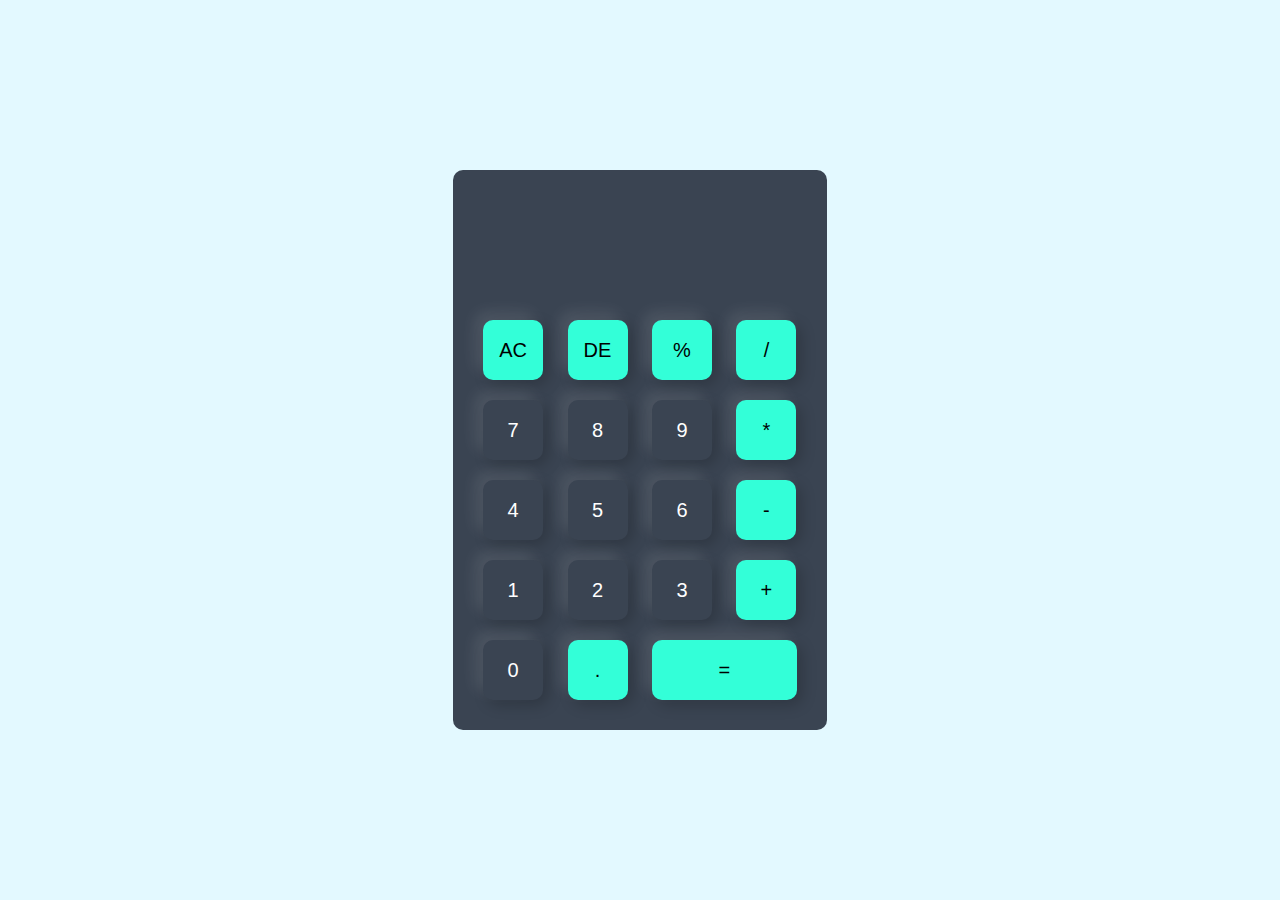
<file: Project no 02 calculator/index.html>
<!DOCTYPE html>
<html lang="en">

<head>
    <meta charset="UTF-8">
    <meta name="viewport" content="width=device-width, initial-scale=1.0">
    <title>Calculator</title>
    <link rel="stylesheet" href="./assest/style.css">
    <link rel="stylesheet" href="https://cdnjs.cloudflare.com/ajax/libs/font-awesome/6.5.2/css/all.min.css"
    integrity="sha512-SnH5WK+bZxgPHs44uWIX+LLJAJ9/2PkPKZ5QiAj6Ta86w+fsb2TkcmfRyVX3pBnMFcV7oQPJkl9QevSCWr3W6A=="
    crossorigin="anonymous" referrerpolicy="no-referrer" />
</head>

<body>

    <div class="container">
        <div class="calculator">
            <form action="">
                <div class="display">
                    <input type="text" name="display" id="display">
                </div>
                <div>
                    <input type="button" value="AC" class="operator" onclick="displayClear('')">
                    <input type="button" value="DE" class="operator" onclick="del('')">
                    <input type="button" value="%" class="operator" onclick="button('%')">
                    <input type="button" value="/" class="operator" onclick="button('/')">
                </div>
                <div>
                    <input type="button" value="7" onclick="button('7')">
                    <input type="button" value="8" onclick="button('8')">
                    <input type="button" value="9" onclick="button('9')">
                    <input type="button" value="*" class="operator" onclick="button('*')">
                </div>
                <div>
                    <input type="button" value="4" onclick="button('4')">
                    <input type="button" value="5" onclick="button('5')">
                    <input type="button" value="6" onclick="button('6')">
                    <input type="button" value="-" class="operator" onclick="button('-')">
                </div>
                <div>
                    <input type="button" value="1" onclick="button('1')">
                    <input type="button" value="2" onclick="button('2')">
                    <input type="button" value="3" onclick="button('3')">
                    <input type="button" value="+" class="operator" onclick="button('+')">
                </div>
                <div>
                    <input type="button" value="0" onclick="button('0')">
                    <input type="button" value="." class="operator" onclick="button('.')">
                    <input type="button" value="=" class="equal operator" onclick="calculate('')">
                </div>
            </form>
        </div>
    </div>

    <script src="./assest/app.js"></script>
</body>

</html>
</file>
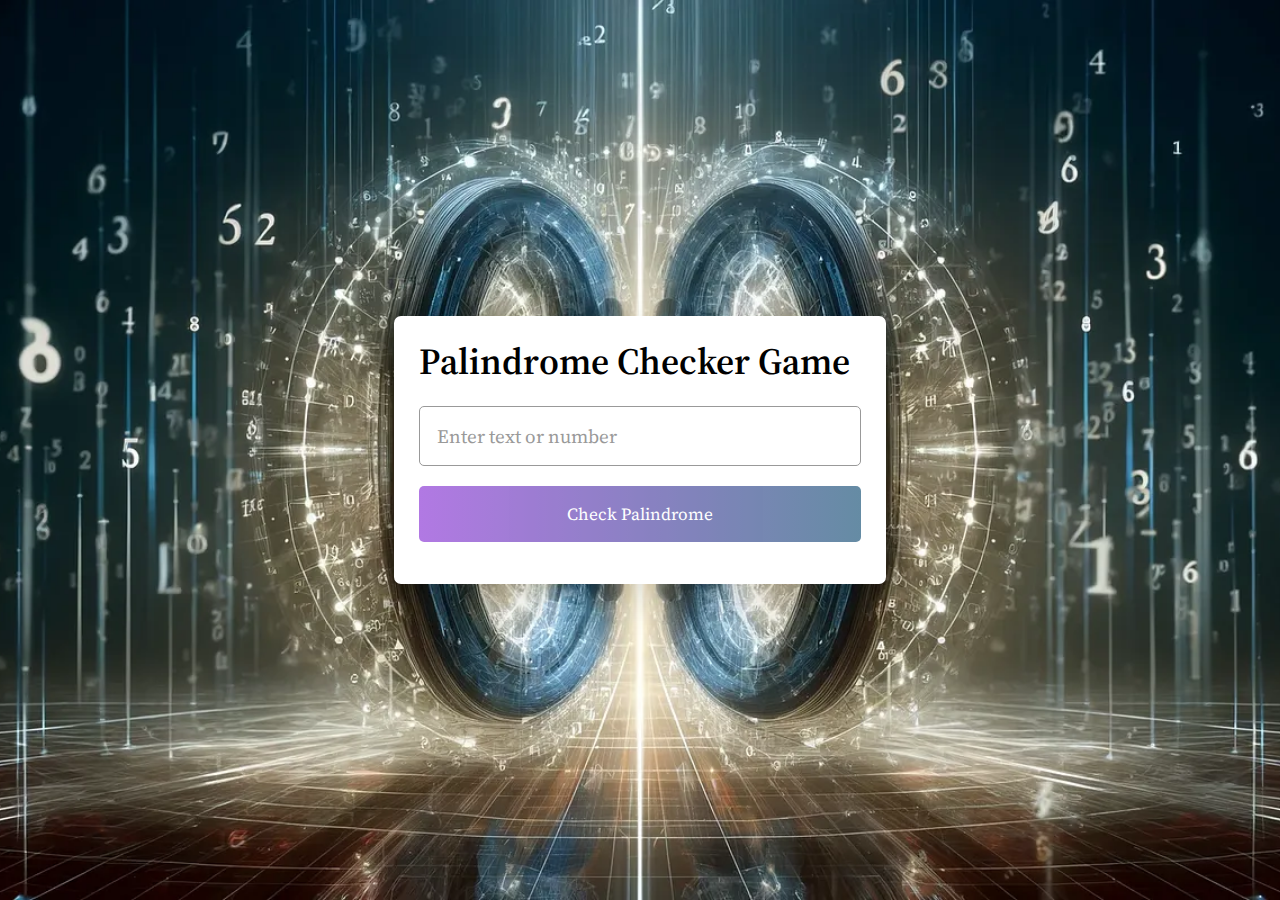
<file: project no 03 palindrome/index.html>
<!DOCTYPE html>
<html lang="en">
  <head>
    <meta charset="utf-8">
    <meta http-equiv="X-UA-Compatible" content="IE=edge"> 
    <link rel="stylesheet" href="./style.css">
    <link rel="shortcut icon" href="./palindrome-checker.webp" type="image/x-icon">
    <meta name="viewport" content="width=device-width, initial-scale=1.0">
    <title>Palindrome Checker Game</title>
  </head>
  <body>
    <div class="wrapper">
      <header>
        <h1>Palindrome Checker Game</h1>
      </header>
      <div class="content">
        <input type="text" spellcheck="false" placeholder="Enter text or number">
        <button>Check Palindrome</button>
      </div>
      <p class="output-txt"></p>
    </div>
    <script src="./app.js"></script>
  </body>
</html>
</file>
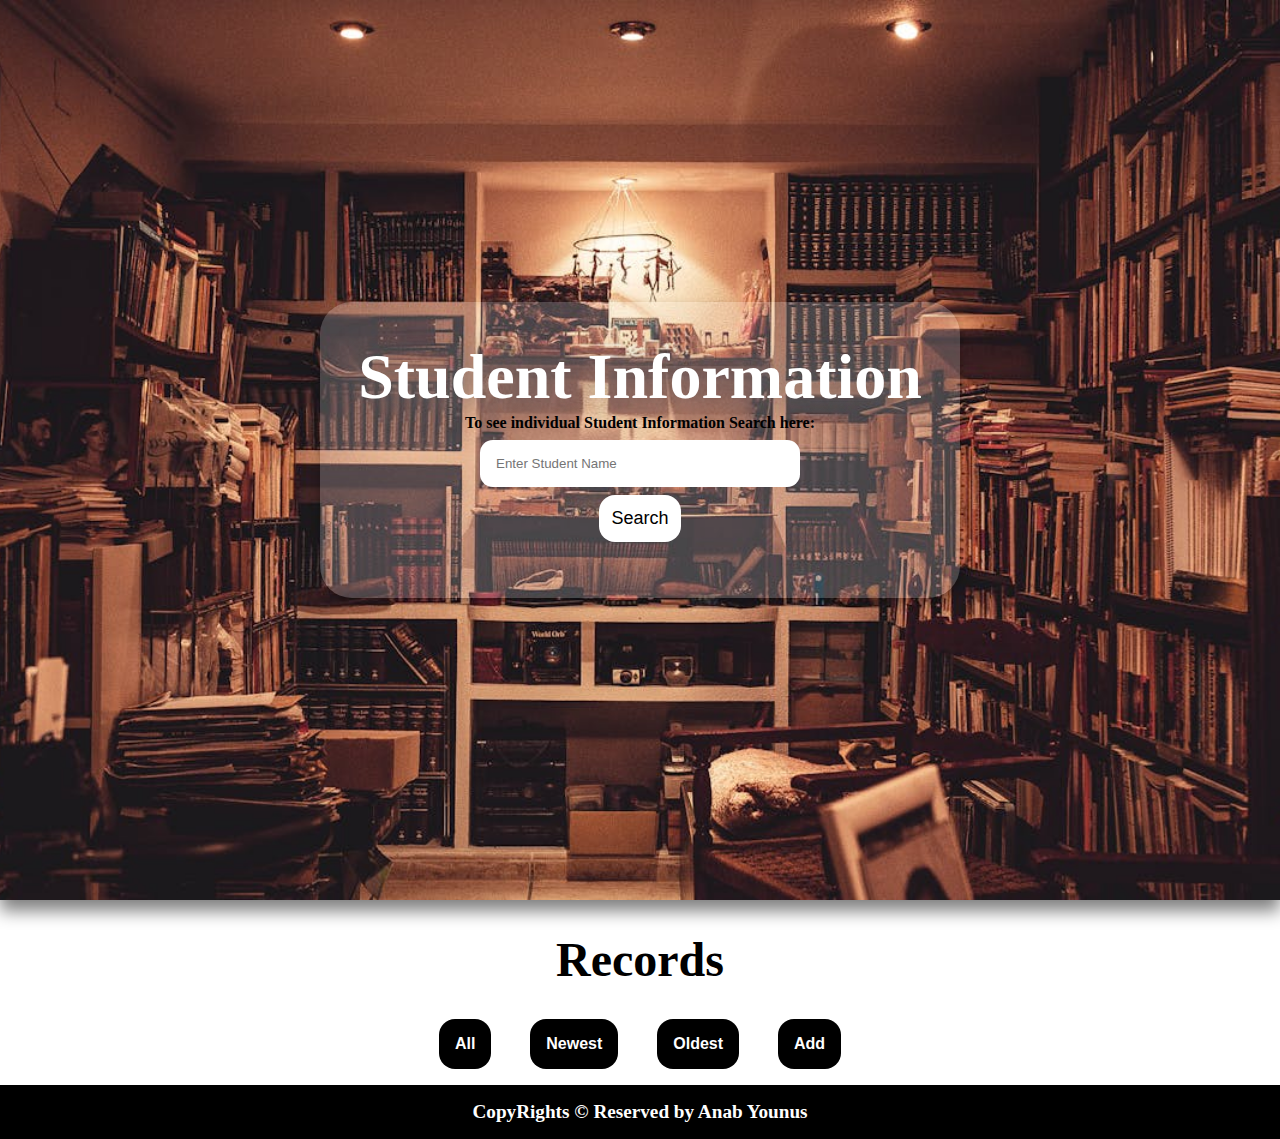
<file: Project no 05 Students Inforamtion/index.html>
<!DOCTYPE html>
<html lang="en">
<head>
    <meta charset="UTF-8">
    <meta name="viewport" content="width=device-width, initial-scale=1.0">
    <title>Document</title>
    <link rel="stylesheet" href="./style.css">
</head>
<body>
<header>
    <div class="headContent">
        <h1>Student Information</h1>
        <label for="IndividualStudent">To see individual Student Information Search here:</label>
        <input type="text" class="IndividualStudent" placeholder="Enter Student Name" id="IndividualStudent" list="Student">
    
        <button id="search">Search</button>
        <br>
    </div>
</header>
<section>
    <h1>Records</h1>
    <div class="btn">
        <button id="all">All</button>
        <button id="new">Newest</button>
        <button id="old">Oldest</button>
        <button id="add">Add</button>
    </div>
<form action="" id="StudentData">
    <fieldset>
        <legend>ADD STUDENT INFORMATION</legend>
            <input type="text" placeholder="FULL NAME *" id="fname">
            <input type="text" placeholder="STUDENT ID *" id="id">
            <select name="Department" id="dept" onchange="print">
                <option value="">Select Department *</option>
                <option value="Buisness Administration">Buisness Administration</option>
                <option value="Accounting Banking Finance">Accounting Banking Finance</option>
                <option value="Computer Science">Computer Science</option>
                <option value="Software Engineering">Software Engineering</option>
                <option value="Artificial Intelligence & Mathematical Science">Artificial Intelligence & Mathematical Science</option>
                <option value="Media & Communication Studies">Media & Communication Studies</option>
                <option value="English">English</option>
                <option value="Social & Development Studies">Social & Development Studies</option>
                <option value="Education">Education</option>
                <option value="Enviromental Science">Enviromental Science</option>
            </select>
            <select name="Program" id="prog">
                <option value="">Select Program *</option>
                <option value="BS Buisness Administration">BS Buisness Administration</option>
                <option value="BS Accounting Banking Finance">BS Accounting Banking Finance</option>
                <option value="BS Computer Science">BS Computer Science</option>
                <option value="BS Software Engineering">BS Software Engineering</option>
                <option value="BS Artificial Intelligence & Mathematical Science">BS Artificial Intelligence & Mathematical Science</option>
                <option value="BS Media & Communication Studies">BS Media & Communication Studies</option>
                <option value="BS English">BS English</option>
                <option value="BS CYBER SEUCURITY">BS CYBER SECURITY</option>
                <option value="BS Education">BS Education</option>
                <option value="BS Enviromental Science">BS Enviromental Science</option>
            </select>
            <div class="courses-cont">
                <h2>COURSES *</h2>
                <label for="DATA STRUCTURE">DATA STRUCTURE</label><input type="checkbox" id="DATA STRUCTURE"> 
                <label for="Calculus">Calculus</label><input type="checkbox" id="Calculus"> 
                <label for="Discrete">Discrete</label><input type="checkbox" id="Discrete"> 
                <label for="English">English</label><input type="checkbox" id="English"> 
                <label for="ARTIFICIAL INTELIGENCE">ARTIFICIAL INTELIGENCE</label><input type="checkbox" id="ARTIFICIAL INTELIGENCE">
            </div>
            <button id="enroll">ENROLL</button>
    </fieldset>
</form>
<div id="studentInfoCont" style="
display: none;
flex-wrap: wrap;
justify-content: center;
margin-top: 1rem;
"></div>
</section>
<footer>CopyRights &copy; Reserved by Anab Younus</footer>
    <script src="./script.js"></script>
</body>
</html>
</file>
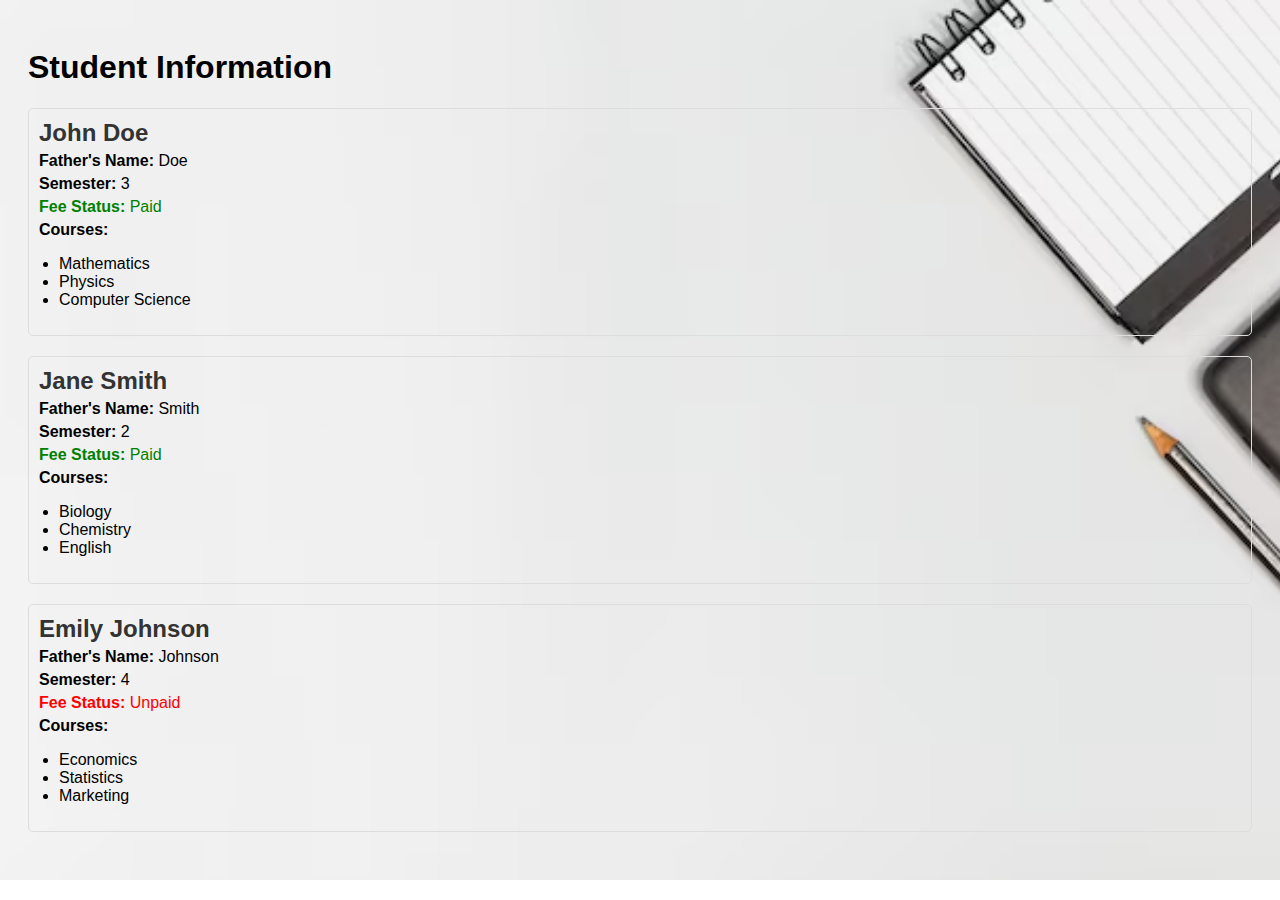
<file: Project no 05 Students Information Regenerate in simple way/index.html>
<!DOCTYPE html>
<html lang="en">
<head>
    <meta charset="UTF-8">
    <meta name="viewport" content="width=device-width, initial-scale=1.0">
    <title>Student Information</title>
    <link rel="stylesheet" href="style.css">
   
</head>
<body>
    <h1>Student Information</h1>
    <div id="student-list"></div>

    <script src="./script.js"></script>
</body>
</html>
</file>
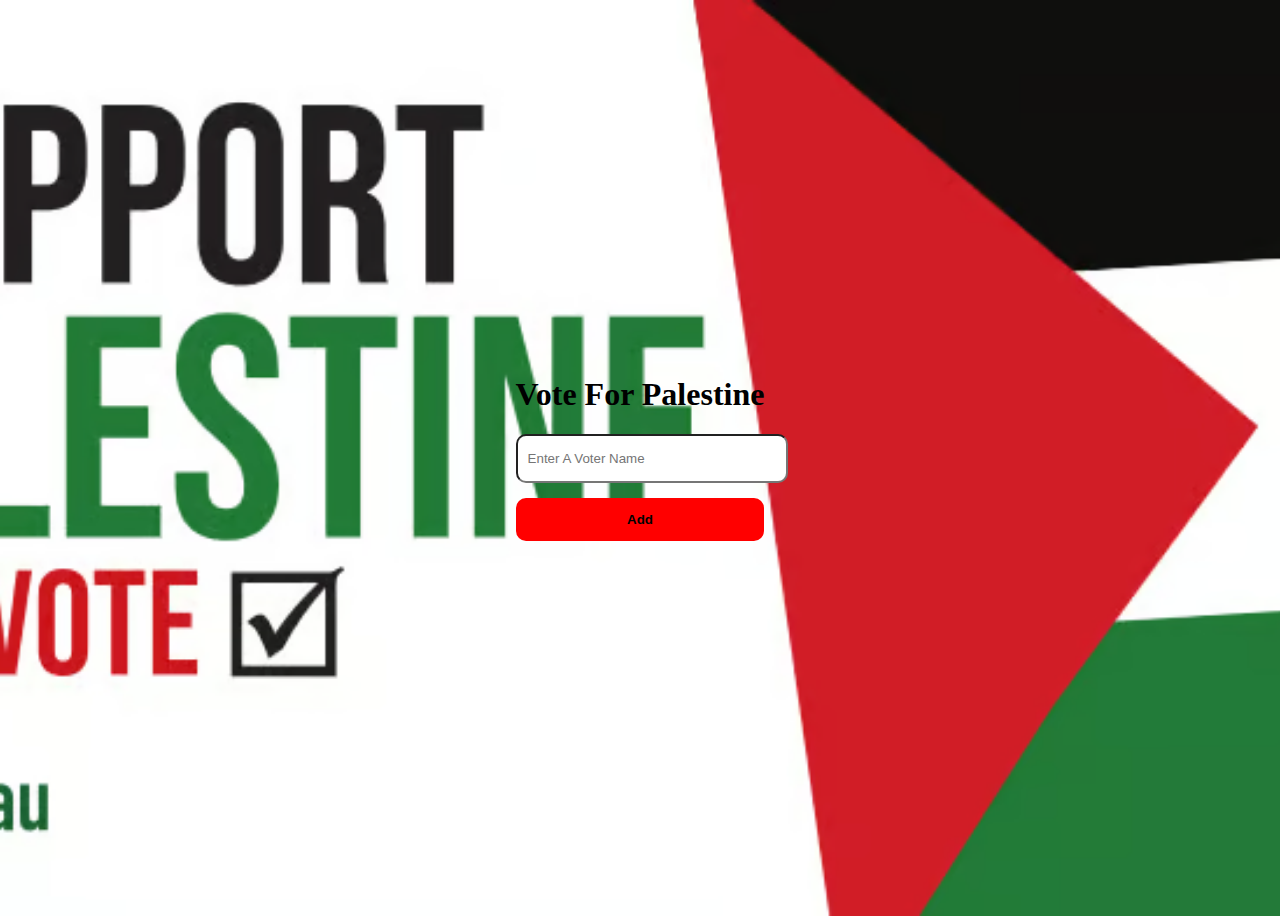
<file: project no 06 Voting Machine/index.html>
<!DOCTYPE html>
<html lang="en">
<head>
  <meta charset="UTF-8">
  <meta name="viewport" content="width=device-width, initial-scale=1.0">
  <title>Support Palestine</title>
  <link rel="shortcut icon" href="./VoteForPalestine20242-1024x1024.png" type="image/x-icon">
  <link href="https://cdn.jsdelivr.net/npm/bootstrap@5.0.2/dist/css/bootstrap.min.css" rel="stylesheet"
    integrity="sha384-EVSTQN3/azprG1Anm3QDgpJLIm9Nao0Yz1ztcQTwFspd3yD65VohhpuuCOmLASjC" crossorigin="anonymous">
  <link rel="stylesheet" href="style.css">
</head>

<body>
<!-- <marquee behavior="" direction="left">Support Palestine</marquee> -->

<!-- -----Nav bar------------------ -->
 
 <!-- -----nav bar------------------- -->

  <div class="container" >
    <div class="row">
      <div class="col">
        <div class="d-flex justify-content-center">
          <div class="my-card p-5 border " id="p-5">
            <h1 class="mb-3" style="color: black;">Vote For Palestine</h1>
            <input class="usr-input" type="text" id="name-input" placeholder="Enter A Voter Name">
            <button id="submit-btn" class="my-btn">Add</button>

            <div id="names-list"></div>
          </div>
        </div>
      </div>
    </div>
  </div>
  <script src="script.js"></script>
  <script src="https://cdn.jsdelivr.net/npm/bootstrap@5.0.2/dist/js/bootstrap.bundle.min.js"
    integrity="sha384-MrcW6ZMFYlzcLA8Nl+NtUVF0sA7MsXsP1UyJoMp4YLEuNSfAP+JcXn/tWtIaxVXM"
    crossorigin="anonymous"></script>
</body>

</html>
</body>
</html>
</file>
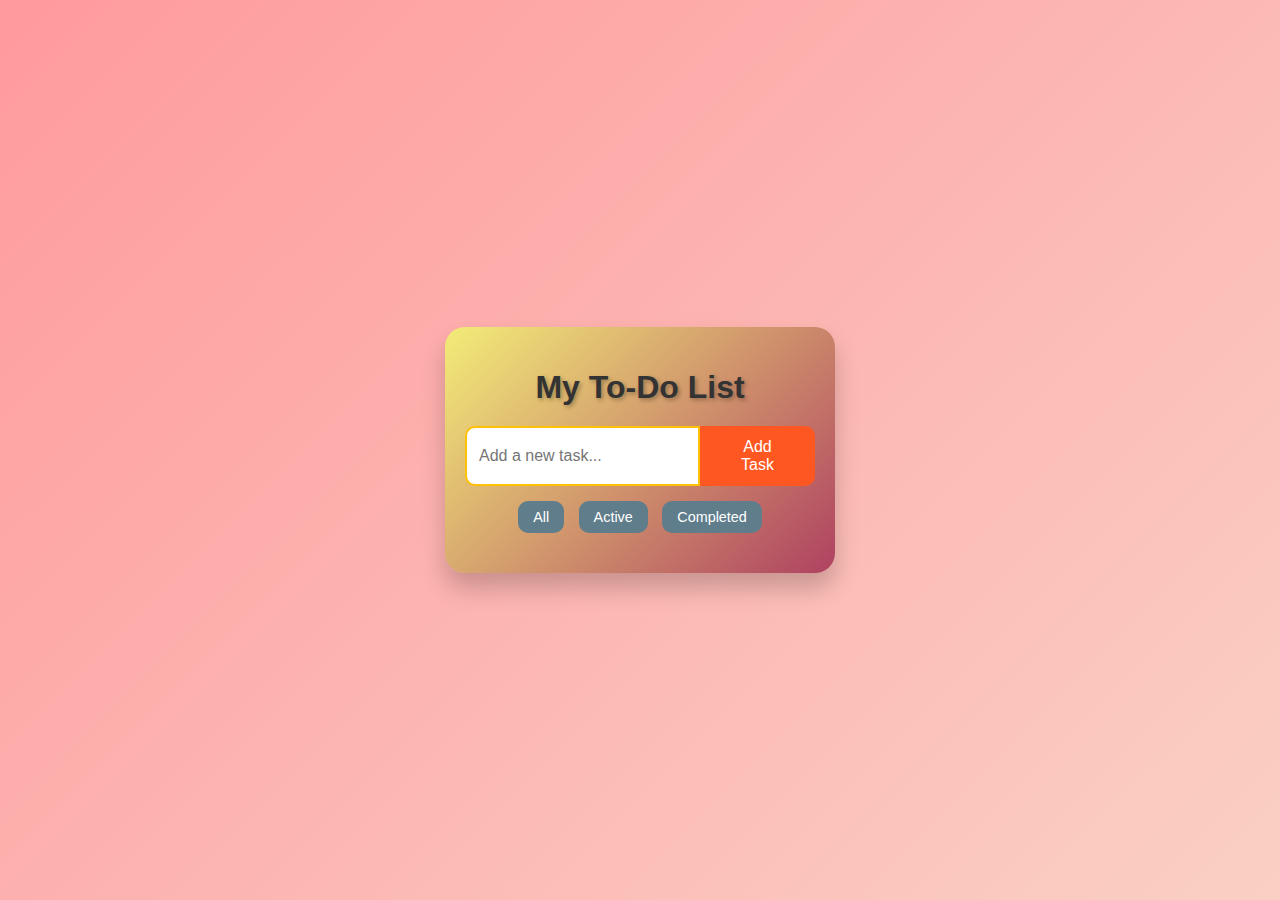
<file: Project no 07 To-Do list/index.html>
<!DOCTYPE html>
<html lang="en">
<head>
    <meta charset="UTF-8">
    <meta name="viewport" content="width=device-width, initial-scale=1.0">
    <title>Enhanced To-Do List</title>
    <link rel="stylesheet" href="style.css">
</head>
<body>
    <div class="todo-container">
        <h1>My To-Do List</h1>
        <div class="input-container">
            <input type="text" id="todo-input" placeholder="Add a new task...">
            <button id="add-btn">Add Task</button>
        </div>
        <div class="filter-container">
            <button class="filter-btn" data-filter="all">All</button>
            <button class="filter-btn" data-filter="active">Active</button>
            <button class="filter-btn" data-filter="completed">Completed</button>
        </div>
        <ul id="todo-list"></ul>
    </div>

    <script src="./script.js"></script>
</body>
</html>
</file>
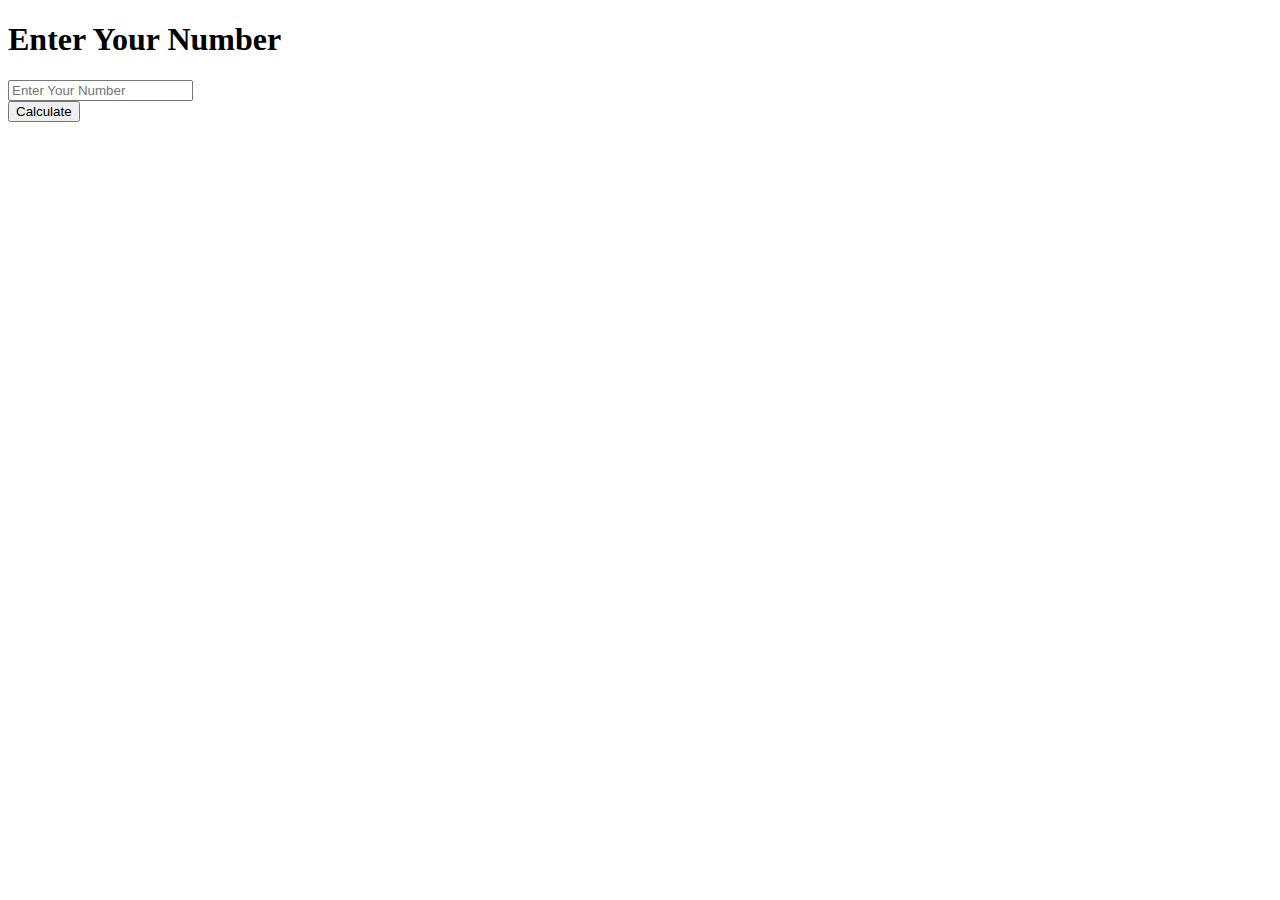
<file: Project no 01 Percentage Checker/Number to percentage and alert/index.html>
<!DOCTYPE html>
<html lang="en">

<head>
    <meta charset="UTF-8">
    <meta name="viewport" content="width=device-width, initial-scale=1.0">
    <title>1st project</title>
</head>

<body>

    <h1>Enter Your Number</h1>
    <input type="text" placeholder="Enter Your Number" id="Number"> <br>
    <button onclick="calculateResult()">Calculate</button>


    
    <script src="./app.js"></script>
</body>

</html>
</file>
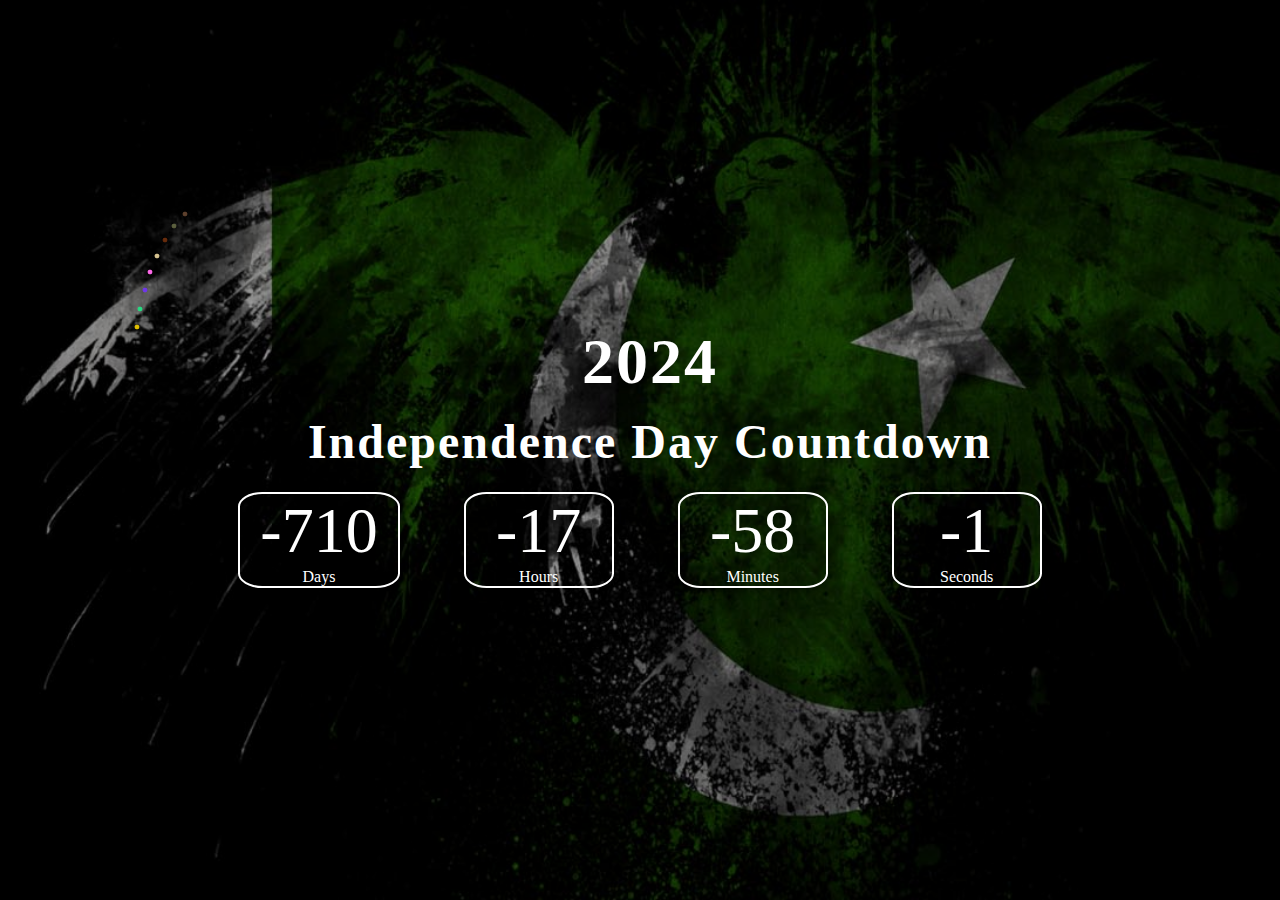
<file: Project no 04 Independence day Counter/index .html>
<!DOCTYPE html>
<html lang="en">

<head>
    <meta charset="UTF-8">
    <meta name="viewport" content="width=device-width, initial-scale=1.0">
    <title>Independence Day Counter</title>
    <link rel="stylesheet" href="style.css">
    <link rel="shortcut icon" href="flag.png" type="image/x-icon">
</head>

<body>
     <!-- Confetti start  
    <div class="" id="confetti"></div>
    Confetti End  -->


<!-- snow fall strat -->

<div class="snow"></div>
<div class="snow"></div>
<div class="snow"></div>
<div class="snow"></div>
<div class="snow"></div>
<div class="snow"></div>
<div class="snow"></div>
<div class="snow"></div>
<div class="snow"></div>
<div class="snow"></div>
<div class="snow"></div>
<div class="snow"></div>
<div class="snow"></div>
<div class="snow"></div>
<div class="snow"></div>
<div class="snow"></div>
<div class="snow"></div>
<div class="snow"></div>
<div class="snow"></div>
<div class="snow"></div>
<div class="snow"></div>
<div class="snow"></div>
<div class="snow"></div>
<div class="snow"></div>
<div class="snow"></div>
<div class="snow"></div>
<div class="snow"></div>
<div class="snow"></div>
<div class="snow"></div>
<div class="snow"></div>
<div class="snow"></div>
<div class="snow"></div>
<div class="snow"></div>
<div class="snow"></div>
<div class="snow"></div>
<div class="snow"></div>
<div class="snow"></div>
<div class="snow"></div>
<div class="snow"></div>
<div class="snow"></div>
<div class="snow"></div>
<div class="snow"></div>
<div class="snow"></div>
<div class="snow"></div>
<div class="snow"></div>
<div class="snow"></div>
<div class="snow"></div>
<div class="snow"></div>
<div class="snow"></div>
<div class="snow"></div>
<div class="snow"></div>
<div class="snow"></div>
<div class="snow"></div>
<div class="snow"></div>
<div class="snow"></div>
<div class="snow"></div>
<div class="snow"></div>
<div class="snow"></div>
<div class="snow"></div>
<div class="snow"></div>
<div class="snow"></div>
<div class="snow"></div>
<div class="snow"></div>
<div class="snow"></div>
<div class="snow"></div>
<div class="snow"></div>
<div class="snow"></div>
<div class="snow"></div>
<div class="snow"></div>
<div class="snow"></div>
<div class="snow"></div>
<div class="snow"></div>
<div class="snow"></div>
<div class="snow"></div>
<div class="snow"></div>
<div class="snow"></div>
<div class="snow"></div>
<div class="snow"></div>
<div class="snow"></div>
<div class="snow"></div>
<div class="snow"></div>
<div class="snow"></div>
<div class="snow"></div>
<div class="snow"></div>
<div class="snow"></div>
<div class="snow"></div>
<div class="snow"></div>
<div class="snow"></div>
<div class="snow"></div>
<div class="snow"></div>
<div class="snow"></div>
<div class="snow"></div>
<div class="snow"></div>
<div class="snow"></div>
<div class="snow"></div>
<div class="snow"></div>
<div class="snow"></div>
<div class="snow"></div>
<div class="snow"></div>
<div class="snow"></div>
<div class="snow"></div>
<div class="snow"></div>
<div class="snow"></div>
<div class="snow"></div>
<div class="snow"></div>
<div class="snow"></div>
<div class="snow"></div>
<div class="snow"></div>
<div class="snow"></div>
<div class="snow"></div>
<div class="snow"></div>
<div class="snow"></div>
<div class="snow"></div>
<div class="snow"></div>
<div class="snow"></div>
<div class="snow"></div>
<div class="snow"></div>
<div class="snow"></div>
<div class="snow"></div>
<div class="snow"></div>
<div class="snow"></div>
<div class="snow"></div>
<div class="snow"></div>
<div class="snow"></div>
<div class="snow"></div>
<div class="snow"></div>
<div class="snow"></div>
<div class="snow"></div>
<div class="snow"></div>
<div class="snow"></div>
<div class="snow"></div>
<div class="snow"></div>
<div class="snow"></div>
<div class="snow"></div>
<div class="snow"></div>
<div class="snow"></div>
<div class="snow"></div>
<div class="snow"></div>
<div class="snow"></div>
<div class="snow"></div>
<div class="snow"></div>
<div class="snow"></div>
<div class="snow"></div>
<div class="snow"></div>
<div class="snow"></div>
<div class="snow"></div>
<div class="snow"></div>
<div class="snow"></div>
<div class="snow"></div>
<div class="snow"></div>
<div class="snow"></div>
<div class="snow"></div>
<div class="snow"></div>
<div class="snow"></div>
<div class="snow"></div>
<div class="snow"></div>
<div class="snow"></div>
<div class="snow"></div>
<div class="snow"></div>
<div class="snow"></div>
<div class="snow"></div>
<div class="snow"></div>
<div class="snow"></div>
<div class="snow"></div>
<div class="snow"></div>
<div class="snow"></div>
<div class="snow"></div>
<div class="snow"></div>
<div class="snow"></div>
<div class="snow"></div>
<div class="snow"></div>
<div class="snow"></div>
<div class="snow"></div>
<div class="snow"></div>
<div class="snow"></div>
<div class="snow"></div>
<div class="snow"></div>
<div class="snow"></div>
<div class="snow"></div>
<div class="snow"></div>
<div class="snow"></div>
<div class="snow"></div>
<div class="snow"></div>
<div class="snow"></div>
<div class="snow"></div>
<div class="snow"></div>
<div class="snow"></div>
<div class="snow"></div>
<div class="snow"></div>
<div class="snow"></div>
<div class="snow"></div>
<div class="snow"></div>
<div class="snow"></div>
<div class="snow"></div>
<div class="snow"></div>
<div class="snow"></div>
<div class="snow"></div>
<div class="snow"></div>
<div class="snow"></div>
<div class="snow"></div>
<!-- snow fall end -->

    <!-- Mean Display Start -->

    <div class="overlay"></div>

    <div class="wrapper">
        <div>
            <h1 class="title"><span>2024</span> Independence Day Countdown</h1>
            <div class="container">
                <div>
                    <p id="days" class="big-text">00</p>
                    <span>Days</span>
                </div>
                <div>
                    <p id="hours" class="big-text">00</p>
                    <span>Hours</span>
                </div>
                <div>
                    <p id="minutes" class="big-text">00</p>
                    <span>Minutes</span>
                </div>
                <div>
                    <p id="seconds" class="big-text">00</p>
                    <span>Seconds</span>
                </div>

            </div>
        </div>
    </div>
    <!-- Mean Display End -->


    <!-- Mouse style start -->
    <svg id="motionSimulation" viewBox="0 0 200 100" preserveAspectRatio="none">
        <circle id="getMe" r="0" fill="none">
            <animateMotion dur="10s" repeatCount="indefinite" path="M20,50 C20,-50 180,150 180,50 C180-50 20,150 20,50 z" />
        </circle>
    </svg>
    <!-- mouse style end -->






    <!--Confetti start  -->
    <!-- <script src="https://cdn.jsdelivr.net/npm/tsparticles-confetti@2.11.0/tsparticles.confetti.bundle.min.js"></script> -->
    <!--Confetti End  -->
    <script src="./app.js"></script>
</body>

</html>
</file>
<file: Project no 02 calculator/assest/style.css>
* {
    margin: 0;
    padding: 0;
    font-family: 'poppins', sans-serif;
    box-sizing: border-box;
}

.container {
    width: 100%;
    height: 100vh;
    background: #e3f9ff;
    display: flex;
    align-items: center;
    justify-content: center;
}

.calculator {
    background: #3a4452;
    padding: 20px;
    border-radius: 10px;
}

.calculator form input {
    border: 0;
    outline: 0;
    width: 60px;
    height: 60px;
    border-radius: 10px;
    box-shadow: -8px -8px 15px rgba(255, 255, 255, 0.1), 5px 5px 15px rgba(0, 0, 0, 0.2);
    background: transparent;
    font-size: 20px;
    color: #ffff;
    cursor: pointer;
    margin: 10px;
}

form .display {
    display: flex;
    justify-content: flex-end;
    margin: 20px 0;
}

form .display input {
    text-align: right;
    flex: 1;
    font-size: 45px;
    box-shadow: none;
}

form input.equal {
    width: 145px;
}

form input.operator {
    background-color: #33ffd8;
    color: #000;
}

form input.operator:hover {
    background-color: transparent;
    color: #33ffd8;
}
</file>
<file: project no 03 palindrome/style.css>
@import url('https://fonts.googleapis.com/css2?family=Source+Serif+Pro:wght@200;300;400;600;700;900&display=swap');

*{
  margin: 0;
  padding: 0;
  box-sizing: border-box;
  font-family: 'Source Serif Pro', serif;
}

body{
  background-image: url(./1_x-soYiSRXAZrEoGWy0Vrpw.webp);
  background-position: center;
  background-size: cover;
  background-repeat: no-repeat;
  display: flex;
  align-items: center;
  justify-content: center;
  padding: 0 10px;
  min-height: 100vh;
}

::selection{
  color: #fff;
  background: rgb(170,87,204,0.8);
}

.wrapper{
  max-width: 500px;
  background: #fff;
  border-radius: 7px;
  padding: 20px 25px 15px;
  box-shadow: 0 15px 40px rgba(0,0,0,0.12);
}

header h1{
  font-size: 37px;
  font-weight: 600;
}

.content{
  margin: 20px 0 27px;
}

.content input{
  width: 100%;
  height: 60px;
  border: 1px solid #999;
  transition: 0.1s ease;
  outline: none;
  padding: 0 17px;
  font-size: 19px;
  border-radius: 5px;
}

.content input::placeholder{
  color: #999999;
}

.content input:focus{
  border: 1px solid #235A7D;
  box-shadow: 0 3px 6px rgba(0,0,0,0.13);
}

.content button{
  color: #fff;
  cursor: pointer;
  font-size: 17px;
  margin-top: 20px;
  width: 100%;
  height: 56px;
  border: none;
  opacity: 0.7;
  outline: none;
  border-radius: 5px;
  pointer-events: none;
  background: linear-gradient(to right, #903fd7 , #235A7D);
  transition: opacity 0.15s ease;
}

.content button.active{
  opacity: 1;
  pointer-events: auto;
}

.output-txt{
  display: none;
  margin-bottom: 18px;
  font-size: 19px;
  text-align: center;
}

.output-txt span{
  color: #235A7D;
}

/* MEDIA QUERIES */
@media (max-width: 520px) {
  .wrapper{
    padding: 17px 20px 10px;
  }
  header h1{
    font-size: 25px;
  }
  header p{
    font-size: 16px;
  }
  .content input{
    height: 54px;
    font-size: 17px;
  }
  .content button{
    height: 50px;
    font-size: 16px;
    margin-top: 17px;
  }
  .output-txt{
    font-size: 18px;
  }
}
</file>
<file: Project no 05 Students Inforamtion/style.css>
*{
    margin: 0;
    padding: 0;
    box-sizing: border-box;
    /* background-color: brown; */

   
}
header{
    background-image: url(./background\ 2.jpeg);
    background-size: cover;
    background-position: center;
    background-repeat: no-repeat;
    height: 100vh;
    display: flex;
    flex-wrap: wrap;
    align-items: center;
    justify-content: center;
    box-shadow: 0rem 0.7rem 1rem gray;
}
.headContent{
    display: flex;
    flex-direction: column;
    justify-content: center;
    align-items: center;
    margin: 10%;
    padding: 3%;
    background: rgb(255, 255, 255, 0.2);
    box-shadow: 0 4px 8px rgba(0, 0, 0, 0.3);
    border-radius: 2rem;
    text-align: center;
    font-weight: bolder;
}
.headContent h1{
font-size: 4rem;
color: rgb(255, 255, 255);
text-shadow: 0rem 0rem 2rem rgb(108, 105, 105);
}
.headContent input{
    width: 20rem;
    padding: 1rem;
    margin-top: 0.5rem;
    margin-bottom: 0.5rem;
    border-radius: 0.8rem;
    border: none;
}
/* =============butto============= */
.headContent button{
    padding: 0.8rem;
    font-size: large;
    border-radius: 1rem;
    border: none;
    cursor: pointer;
    background-color:rgb(255, 255, 255) ;
    color: rgb(0, 0, 0);
}
section{
    /* height: 100vh; */
    display: flex;
    align-items: center;
    flex-direction: column;
    margin-top: 2rem;
    
}
section h1{
    font-size: 3rem;
    color: black
}
.btn{
    display: flex;
    justify-content: space-evenly;
    width: 30rem;
}
.btn button{
        margin-top: 2rem;
        padding: 1rem;
        border: none;
        background-color: black;
        cursor: pointer;
        color: white;
        font-weight: bolder;
        font-size: 1rem;
        border-radius: 1rem;
}
form{
    display: none;
}
fieldset{
    display: flex;
    flex-direction: column;
    align-items: center;
    padding: 1rem;
    margin: 1rem;
    
}
fieldset input{
    margin-bottom: 1rem;
    padding: 1rem;
    width: 40rem;
    border-bottom: 1px solid grey !important;
    border: none;
}
.courses-cont{
    margin-bottom: 1rem;
    padding: 1rem;
    width: 40rem;
    border: 1px solid black;
}
select{
    margin-bottom: 1rem;
    padding: 1rem;
    width: 40rem;
    border-bottom: 1px solid grey !important;
    border: none;
}
fieldset button{
    margin-top: 1rem;
    padding: 1rem;
    border: none;
    background-color: goldenrod;
    cursor: pointer;
    color: white;
    font-weight: bolder;
    font-size: 1rem;
    border-radius: 1rem;
}
.studentInfo{
    margin: 1rem;
    padding: 1rem;
    font-size: 1.2rem;
    font-weight: bolder;
    box-shadow: 0rem 0.5rem 1rem ;
}
.studentInfo ul li{
    list-style: none;
}
footer{
    margin-top: 1rem;
    display: flex;
    flex-wrap: wrap;
    justify-content: center;
    background-color:black;
    color: white;
    padding: 1rem;
    font-size: 1.2rem;
    font-weight: bolder;

}
</file>
<file: Project no 05 Students Information Regenerate in simple way/style.css>
body {
    font-family: Arial, sans-serif;
    padding: 20px;
    background-image: url(./office-supplies_23-2148103974.avif);
    background-repeat: no-repeat;
    background-size: cover;
    background-position: 0%;

}
.student {
    margin-bottom: 20px;
    padding: 10px;
    border: 1px solid #ddd;
    border-radius: 5px;
}
.student h2 {
    margin: 0;
    color: #333;
}
.student p {
    margin: 5px 0;
}
.fee-status {
    color: green;
}
.fee-status.unpaid {
    color: red;
}
ul {
    padding-left: 20px; 
}
</file>
<file: project no 06 Voting Machine/style.css>
body {
    background: url(./220318-BumperSticker.avif);
    background-position: center;
    background-size: cover;
    background-repeat: no-repeat;
    text-align: left;
    display: flex;
    align-items: center;
    justify-content: center;
    padding: 0 10%;
    min-height: 100vh;
  }

  /* ============nav bar ================= */
  /* ===============nav bar=================== */
  
  .usr-input {
    display: flex;
    align-items: center;
    justify-content: center;
    width: 100%;
    
    
    padding: 15px 10px;
    color: black;
    margin-bottom: 15px;

    border-radius: 10px;
  }
  #p-5{
    width: 100%;

  }
  .container{
    display: flex;
    align-items: center;
    justify-content: center;
    border: black  ;
  }
 
  h1{
    color: rgb(0, 0, 0);
  }
.usr-input:hover{
    border: 1px solid black;
box-sizing: border-box;
box-shadow: #775c5c 10px 10px 10px ;
}
  
  .my-btn {
    width: 100%;
    border-radius: 10px;
    border: 2px solid white;
    padding: 14px;
    border: none;
    background: transparent;
    background-color: red;
    color: black;
    font-weight: 700;
  }
  .my-btn:hover{
box-shadow: red 10px   ;
  }
  
  #names-list {
    text-align: center;
    margin-top: 20px;
    color: black;
    cursor: pointer;
  }
</file>
<file: Project no 07 To-Do list/style.css>
body {
    font-family: 'Roboto', sans-serif;
    display: flex;
    justify-content: center;
    align-items: center;
    height: 100vh;
    margin: 0;
    background: linear-gradient(135deg, #ff9a9e 0%, #fad0c4 100%);
}

.todo-container {
    background: linear-gradient(135deg, #f3ec78, #af4261);
    padding: 20px;
    border-radius: 20px;
    box-shadow: 0 15px 25px rgba(0, 0, 0, 0.2);
    width: 350px;
    text-align: center;
    color: #fff;
}

h1 {
    color: #333;
    font-size: 2em;
    margin-bottom: 20px;
    text-shadow: 2px 2px 4px rgba(0, 0, 0, 0.3);
}

.input-container {
    display: flex;
    margin-bottom: 15px;
}

#todo-input {
    flex: 1;
    padding: 12px;
    border: 2px solid #ffc107;
    border-radius: 10px 0 0 10px;
    outline: none;
    font-size: 1em;
    transition: border-color 0.3s ease;
}

#todo-input:focus {
    border-color: #ff5722;
}

#add-btn {
    padding: 12px 25px;
    border: none;
    background-color: #ff5722;
    color: white;
    border-radius: 0 10px 10px 0;
    cursor: pointer;
    font-size: 1em;
    transition: background-color 0.3s ease, transform 0.3s ease;
}

#add-btn:hover {
    background-color: #e64a19;
    transform: scale(1.05);
}

.filter-container {
    margin-bottom: 20px;
}

.filter-btn {
    padding: 8px 15px;
    border: none;
    background-color: #607d8b;
    color: white;
    border-radius: 10px;
    cursor: pointer;
    margin: 0 5px;
    font-size: 0.9em;
    transition: background-color 0.3s ease, transform 0.3s ease;
}

.filter-btn.active {
    background-color: #00bcd4;
    transform: scale(1.1);
}

.filter-btn:hover {
    background-color: #008ba3;
}

#todo-list {
    list-style-type: none;
    padding: 0;
}

.todo-item {
    background-color: #ffffff;
    color: #333;
    padding: 15px;
    margin: 10px 0;
    border-radius: 10px;
    display: flex;
    justify-content: space-between;
    align-items: center;
    transition: background-color 0.3s ease, transform 0.3s ease;
    box-shadow: 0 5px 10px rgba(0, 0, 0, 0.1);
}

.todo-item:hover {
    background-color: #e3f2fd;
    transform: scale(1.02);
}

.todo-item.completed {
    text-decoration: line-through;
    background-color: #c8e6c9;
    color: #555;
}

.todo-item button {
    background-color: #f44336;
    color: white;
    border: none;
    padding: 8px 12px;
    border-radius: 10px;
    cursor: pointer;
    transition: background-color 0.3s ease, transform 0.3s ease;
}

.todo-item button:hover {
    background-color: #d32f2f;
    transform: scale(1.05);
}
</file>
<file: Project no 04 Independence day Counter/style.css>
*{
    margin: 0%;

}
body{
    background-image: url(20500465251_72246e10d4_o.jpg);
    background-size: cover;
    background-repeat:repeat;
    overflow: hidden;
}

/* snow fall start */

  .snow {
    position: absolute;
    width: 10px;
    height: 10px;
    background: white;
    border-radius: 50%;
  }
  .snow:nth-child(1) {
    opacity: 0.1037;
    transform: translate(0.4053vw, -10px) scale(0.4176);
    animation: fall-1 23s -26s linear infinite;
  }
  @keyframes fall-1 {
    59.437% {
      transform: translate(-8.0098vw, 59.437vh) scale(0.4176);
    }
    to {
      transform: translate(-3.80225vw, 100vh) scale(0.4176);
    }
  }
  .snow:nth-child(2) {
    opacity: 0.1597;
    transform: translate(17.1012vw, -10px) scale(0.9029);
    animation: fall-2 15s -15s linear infinite;
  }
  @keyframes fall-2 {
    47.917% {
      transform: translate(17.9224vw, 47.917vh) scale(0.9029);
    }
    to {
      transform: translate(17.5118vw, 100vh) scale(0.9029);
    }
  }
  .snow:nth-child(3) {
    opacity: 0.5103;
    transform: translate(59.2196vw, -10px) scale(0.1384);
    animation: fall-3 20s -14s linear infinite;
  }
  @keyframes fall-3 {
    32.868% {
      transform: translate(60.9261vw, 32.868vh) scale(0.1384);
    }
    to {
      transform: translate(60.07285vw, 100vh) scale(0.1384);
    }
  }
  .snow:nth-child(4) {
    opacity: 0.3232;
    transform: translate(5.9416vw, -10px) scale(0.3733);
    animation: fall-4 15s -19s linear infinite;
  }
  @keyframes fall-4 {
    58.653% {
      transform: translate(0.4741vw, 58.653vh) scale(0.3733);
    }
    to {
      transform: translate(3.20785vw, 100vh) scale(0.3733);
    }
  }
  .snow:nth-child(5) {
    opacity: 0.2686;
    transform: translate(74.526vw, -10px) scale(0.9253);
    animation: fall-5 15s -19s linear infinite;
  }
  @keyframes fall-5 {
    74.959% {
      transform: translate(66.6605vw, 74.959vh) scale(0.9253);
    }
    to {
      transform: translate(70.59325vw, 100vh) scale(0.9253);
    }
  }
  .snow:nth-child(6) {
    opacity: 0.7515;
    transform: translate(95.817vw, -10px) scale(0.2357);
    animation: fall-6 20s -3s linear infinite;
  }
  @keyframes fall-6 {
    34.722% {
      transform: translate(96.2691vw, 34.722vh) scale(0.2357);
    }
    to {
      transform: translate(96.04305vw, 100vh) scale(0.2357);
    }
  }
  .snow:nth-child(7) {
    opacity: 0.6281;
    transform: translate(62.1456vw, -10px) scale(0.7676);
    animation: fall-7 23s -29s linear infinite;
  }
  @keyframes fall-7 {
    75.129% {
      transform: translate(69.0938vw, 75.129vh) scale(0.7676);
    }
    to {
      transform: translate(65.6197vw, 100vh) scale(0.7676);
    }
  }
  .snow:nth-child(8) {
    opacity: 0.4464;
    transform: translate(54.055vw, -10px) scale(0.7214);
    animation: fall-8 27s -21s linear infinite;
  }
  @keyframes fall-8 {
    62.823% {
      transform: translate(62.2956vw, 62.823vh) scale(0.7214);
    }
    to {
      transform: translate(58.1753vw, 100vh) scale(0.7214);
    }
  }
  .snow:nth-child(9) {
    opacity: 0.2268;
    transform: translate(93.913vw, -10px) scale(0.0275);
    animation: fall-9 29s -9s linear infinite;
  }
  @keyframes fall-9 {
    42.693% {
      transform: translate(99.707vw, 42.693vh) scale(0.0275);
    }
    to {
      transform: translate(96.81vw, 100vh) scale(0.0275);
    }
  }
  .snow:nth-child(10) {
    opacity: 0.2196;
    transform: translate(35.907vw, -10px) scale(0.4371);
    animation: fall-10 12s -7s linear infinite;
  }
  @keyframes fall-10 {
    69.911% {
      transform: translate(30.1657vw, 69.911vh) scale(0.4371);
    }
    to {
      transform: translate(33.03635vw, 100vh) scale(0.4371);
    }
  }
  .snow:nth-child(11) {
    opacity: 0.8203;
    transform: translate(91.4987vw, -10px) scale(0.6173);
    animation: fall-11 10s -9s linear infinite;
  }
  @keyframes fall-11 {
    66.971% {
      transform: translate(89.0926vw, 66.971vh) scale(0.6173);
    }
    to {
      transform: translate(90.29565vw, 100vh) scale(0.6173);
    }
  }
  .snow:nth-child(12) {
    opacity: 0.6819;
    transform: translate(86.013vw, -10px) scale(0.321);
    animation: fall-12 10s -3s linear infinite;
  }
  @keyframes fall-12 {
    34.233% {
      transform: translate(91.9681vw, 34.233vh) scale(0.321);
    }
    to {
      transform: translate(88.99055vw, 100vh) scale(0.321);
    }
  }
  .snow:nth-child(13) {
    opacity: 0.5956;
    transform: translate(70.6814vw, -10px) scale(0.0646);
    animation: fall-13 18s -9s linear infinite;
  }
  @keyframes fall-13 {
    48.327% {
      transform: translate(71.7507vw, 48.327vh) scale(0.0646);
    }
    to {
      transform: translate(71.21605vw, 100vh) scale(0.0646);
    }
  }
  .snow:nth-child(14) {
    opacity: 0.3065;
    transform: translate(24.9917vw, -10px) scale(0.9972);
    animation: fall-14 22s -27s linear infinite;
  }
  @keyframes fall-14 {
    32.232% {
      transform: translate(28.5147vw, 32.232vh) scale(0.9972);
    }
    to {
      transform: translate(26.7532vw, 100vh) scale(0.9972);
    }
  }
  .snow:nth-child(15) {
    opacity: 0.5137;
    transform: translate(19.2265vw, -10px) scale(0.5798);
    animation: fall-15 15s -28s linear infinite;
  }
  @keyframes fall-15 {
    30.89% {
      transform: translate(20.1927vw, 30.89vh) scale(0.5798);
    }
    to {
      transform: translate(19.7096vw, 100vh) scale(0.5798);
    }
  }
  .snow:nth-child(16) {
    opacity: 0.2497;
    transform: translate(43.5647vw, -10px) scale(0.0722);
    animation: fall-16 26s -12s linear infinite;
  }
  @keyframes fall-16 {
    56.297% {
      transform: translate(50.0129vw, 56.297vh) scale(0.0722);
    }
    to {
      transform: translate(46.7888vw, 100vh) scale(0.0722);
    }
  }
  .snow:nth-child(17) {
    opacity: 0.4208;
    transform: translate(41.3183vw, -10px) scale(0.5402);
    animation: fall-17 20s -8s linear infinite;
  }
  @keyframes fall-17 {
    44.533% {
      transform: translate(42.4813vw, 44.533vh) scale(0.5402);
    }
    to {
      transform: translate(41.8998vw, 100vh) scale(0.5402);
    }
  }
  .snow:nth-child(18) {
    opacity: 0.3921;
    transform: translate(57.8601vw, -10px) scale(0.9854);
    animation: fall-18 28s -18s linear infinite;
  }
  @keyframes fall-18 {
    52.451% {
      transform: translate(57.1186vw, 52.451vh) scale(0.9854);
    }
    to {
      transform: translate(57.48935vw, 100vh) scale(0.9854);
    }
  }
  .snow:nth-child(19) {
    opacity: 0.3027;
    transform: translate(13.0701vw, -10px) scale(0.2851);
    animation: fall-19 26s -20s linear infinite;
  }
  @keyframes fall-19 {
    67.302% {
      transform: translate(22.3622vw, 67.302vh) scale(0.2851);
    }
    to {
      transform: translate(17.71615vw, 100vh) scale(0.2851);
    }
  }
  .snow:nth-child(20) {
    opacity: 0.8176;
    transform: translate(6.5879vw, -10px) scale(0.5955);
    animation: fall-20 15s -26s linear infinite;
  }
  @keyframes fall-20 {
    34.316% {
      transform: translate(14.8215vw, 34.316vh) scale(0.5955);
    }
    to {
      transform: translate(10.7047vw, 100vh) scale(0.5955);
    }
  }
  .snow:nth-child(21) {
    opacity: 0.0359;
    transform: translate(68.9212vw, -10px) scale(0.7013);
    animation: fall-21 24s -5s linear infinite;
  }
  @keyframes fall-21 {
    52.996% {
      transform: translate(63.4786vw, 52.996vh) scale(0.7013);
    }
    to {
      transform: translate(66.1999vw, 100vh) scale(0.7013);
    }
  }
  .snow:nth-child(22) {
    opacity: 0.7553;
    transform: translate(81.7399vw, -10px) scale(0.816);
    animation: fall-22 28s -12s linear infinite;
  }
  @keyframes fall-22 {
    37.294% {
      transform: translate(80.4026vw, 37.294vh) scale(0.816);
    }
    to {
      transform: translate(81.07125vw, 100vh) scale(0.816);
    }
  }
  .snow:nth-child(23) {
    opacity: 0.7498;
    transform: translate(5.6684vw, -10px) scale(0.1443);
    animation: fall-23 15s -11s linear infinite;
  }
  @keyframes fall-23 {
    61.725% {
      transform: translate(8.5441vw, 61.725vh) scale(0.1443);
    }
    to {
      transform: translate(7.10625vw, 100vh) scale(0.1443);
    }
  }
  .snow:nth-child(24) {
    opacity: 0.4179;
    transform: translate(55.5826vw, -10px) scale(0.978);
    animation: fall-24 11s -13s linear infinite;
  }
  @keyframes fall-24 {
    56.349% {
      transform: translate(45.6229vw, 56.349vh) scale(0.978);
    }
    to {
      transform: translate(50.60275vw, 100vh) scale(0.978);
    }
  }
  .snow:nth-child(25) {
    opacity: 0.1383;
    transform: translate(20.3576vw, -10px) scale(0.3204);
    animation: fall-25 30s -19s linear infinite;
  }
  @keyframes fall-25 {
    76.697% {
      transform: translate(17.6723vw, 76.697vh) scale(0.3204);
    }
    to {
      transform: translate(19.01495vw, 100vh) scale(0.3204);
    }
  }
  .snow:nth-child(26) {
    opacity: 0.754;
    transform: translate(34.2416vw, -10px) scale(0.7519);
    animation: fall-26 28s -28s linear infinite;
  }
  @keyframes fall-26 {
    70.428% {
      transform: translate(27.0612vw, 70.428vh) scale(0.7519);
    }
    to {
      transform: translate(30.6514vw, 100vh) scale(0.7519);
    }
  }
  .snow:nth-child(27) {
    opacity: 0.5975;
    transform: translate(4.9031vw, -10px) scale(0.655);
    animation: fall-27 25s -8s linear infinite;
  }
  @keyframes fall-27 {
    44.294% {
      transform: translate(9.807vw, 44.294vh) scale(0.655);
    }
    to {
      transform: translate(7.35505vw, 100vh) scale(0.655);
    }
  }
  .snow:nth-child(28) {
    opacity: 0.9822;
    transform: translate(27.0694vw, -10px) scale(0.8916);
    animation: fall-28 22s -24s linear infinite;
  }
  @keyframes fall-28 {
    46.298% {
      transform: translate(33.5738vw, 46.298vh) scale(0.8916);
    }
    to {
      transform: translate(30.3216vw, 100vh) scale(0.8916);
    }
  }
  .snow:nth-child(29) {
    opacity: 0.5457;
    transform: translate(0.5679vw, -10px) scale(0.1033);
    animation: fall-29 30s -25s linear infinite;
  }
  @keyframes fall-29 {
    60.474% {
      transform: translate(2.3608vw, 60.474vh) scale(0.1033);
    }
    to {
      transform: translate(1.46435vw, 100vh) scale(0.1033);
    }
  }
  .snow:nth-child(30) {
    opacity: 0.4321;
    transform: translate(95.1968vw, -10px) scale(0.3591);
    animation: fall-30 16s -8s linear infinite;
  }
  @keyframes fall-30 {
    66.211% {
      transform: translate(91.7423vw, 66.211vh) scale(0.3591);
    }
    to {
      transform: translate(93.46955vw, 100vh) scale(0.3591);
    }
  }
  .snow:nth-child(31) {
    opacity: 0.6376;
    transform: translate(67.7211vw, -10px) scale(0.8379);
    animation: fall-31 16s -17s linear infinite;
  }
  @keyframes fall-31 {
    55.582% {
      transform: translate(68.8493vw, 55.582vh) scale(0.8379);
    }
    to {
      transform: translate(68.2852vw, 100vh) scale(0.8379);
    }
  }
  .snow:nth-child(32) {
    opacity: 0.0984;
    transform: translate(52.1051vw, -10px) scale(0.7419);
    animation: fall-32 29s -2s linear infinite;
  }
  @keyframes fall-32 {
    32.3% {
      transform: translate(60.5232vw, 32.3vh) scale(0.7419);
    }
    to {
      transform: translate(56.31415vw, 100vh) scale(0.7419);
    }
  }
  .snow:nth-child(33) {
    opacity: 0.7582;
    transform: translate(73.1309vw, -10px) scale(0.726);
    animation: fall-33 13s -17s linear infinite;
  }
  @keyframes fall-33 {
    41.242% {
      transform: translate(77.5695vw, 41.242vh) scale(0.726);
    }
    to {
      transform: translate(75.3502vw, 100vh) scale(0.726);
    }
  }
  .snow:nth-child(34) {
    opacity: 0.9349;
    transform: translate(46.2347vw, -10px) scale(0.5496);
    animation: fall-34 14s -7s linear infinite;
  }
  @keyframes fall-34 {
    40.423% {
      transform: translate(55.5472vw, 40.423vh) scale(0.5496);
    }
    to {
      transform: translate(50.89095vw, 100vh) scale(0.5496);
    }
  }
  .snow:nth-child(35) {
    opacity: 0.0044;
    transform: translate(91.48vw, -10px) scale(0.4057);
    animation: fall-35 27s -7s linear infinite;
  }
  @keyframes fall-35 {
    30.07% {
      transform: translate(95.4718vw, 30.07vh) scale(0.4057);
    }
    to {
      transform: translate(93.4759vw, 100vh) scale(0.4057);
    }
  }
  .snow:nth-child(36) {
    opacity: 0.1706;
    transform: translate(93.6779vw, -10px) scale(0.0046);
    animation: fall-36 16s -8s linear infinite;
  }
  @keyframes fall-36 {
    42.232% {
      transform: translate(95.3173vw, 42.232vh) scale(0.0046);
    }
    to {
      transform: translate(94.4976vw, 100vh) scale(0.0046);
    }
  }
  .snow:nth-child(37) {
    opacity: 0.44;
    transform: translate(43.4072vw, -10px) scale(0.1135);
    animation: fall-37 29s -16s linear infinite;
  }
  @keyframes fall-37 {
    77.762% {
      transform: translate(42.6897vw, 77.762vh) scale(0.1135);
    }
    to {
      transform: translate(43.04845vw, 100vh) scale(0.1135);
    }
  }
  .snow:nth-child(38) {
    opacity: 0.1418;
    transform: translate(2.7045vw, -10px) scale(0.1923);
    animation: fall-38 16s -13s linear infinite;
  }
  @keyframes fall-38 {
    73.561% {
      transform: translate(-5.4678vw, 73.561vh) scale(0.1923);
    }
    to {
      transform: translate(-1.38165vw, 100vh) scale(0.1923);
    }
  }
  .snow:nth-child(39) {
    opacity: 0.1997;
    transform: translate(38.1363vw, -10px) scale(0.724);
    animation: fall-39 19s -11s linear infinite;
  }
  @keyframes fall-39 {
    70.539% {
      transform: translate(40.0784vw, 70.539vh) scale(0.724);
    }
    to {
      transform: translate(39.10735vw, 100vh) scale(0.724);
    }
  }
  .snow:nth-child(40) {
    opacity: 0.3986;
    transform: translate(40.205vw, -10px) scale(0.1945);
    animation: fall-40 15s -9s linear infinite;
  }
  @keyframes fall-40 {
    60.193% {
      transform: translate(41.4719vw, 60.193vh) scale(0.1945);
    }
    to {
      transform: translate(40.83845vw, 100vh) scale(0.1945);
    }
  }
  .snow:nth-child(41) {
    opacity: 0.7875;
    transform: translate(32.8149vw, -10px) scale(0.8881);
    animation: fall-41 11s -24s linear infinite;
  }
  @keyframes fall-41 {
    79.272% {
      transform: translate(23.7982vw, 79.272vh) scale(0.8881);
    }
    to {
      transform: translate(28.30655vw, 100vh) scale(0.8881);
    }
  }
  .snow:nth-child(42) {
    opacity: 0.4322;
    transform: translate(1.8899vw, -10px) scale(0.6933);
    animation: fall-42 25s -3s linear infinite;
  }
  @keyframes fall-42 {
    35.429% {
      transform: translate(9.4699vw, 35.429vh) scale(0.6933);
    }
    to {
      transform: translate(5.6799vw, 100vh) scale(0.6933);
    }
  }
  .snow:nth-child(43) {
    opacity: 0.9534;
    transform: translate(61.5479vw, -10px) scale(0.8783);
    animation: fall-43 17s -10s linear infinite;
  }
  @keyframes fall-43 {
    49.53% {
      transform: translate(55.7373vw, 49.53vh) scale(0.8783);
    }
    to {
      transform: translate(58.6426vw, 100vh) scale(0.8783);
    }
  }
  .snow:nth-child(44) {
    opacity: 0.0535;
    transform: translate(63.8409vw, -10px) scale(0.1769);
    animation: fall-44 27s -29s linear infinite;
  }
  @keyframes fall-44 {
    60.792% {
      transform: translate(63.3758vw, 60.792vh) scale(0.1769);
    }
    to {
      transform: translate(63.60835vw, 100vh) scale(0.1769);
    }
  }
  .snow:nth-child(45) {
    opacity: 0.6616;
    transform: translate(86.6574vw, -10px) scale(0.4801);
    animation: fall-45 27s -19s linear infinite;
  }
  @keyframes fall-45 {
    64.664% {
      transform: translate(86.936vw, 64.664vh) scale(0.4801);
    }
    to {
      transform: translate(86.7967vw, 100vh) scale(0.4801);
    }
  }
  .snow:nth-child(46) {
    opacity: 0.4484;
    transform: translate(38.6286vw, -10px) scale(0.2868);
    animation: fall-46 11s -28s linear infinite;
  }
  @keyframes fall-46 {
    39.7% {
      transform: translate(31.9862vw, 39.7vh) scale(0.2868);
    }
    to {
      transform: translate(35.3074vw, 100vh) scale(0.2868);
    }
  }
  .snow:nth-child(47) {
    opacity: 0.8196;
    transform: translate(51.2231vw, -10px) scale(0.3736);
    animation: fall-47 30s -20s linear infinite;
  }
  @keyframes fall-47 {
    67.712% {
      transform: translate(48.3246vw, 67.712vh) scale(0.3736);
    }
    to {
      transform: translate(49.77385vw, 100vh) scale(0.3736);
    }
  }
  .snow:nth-child(48) {
    opacity: 0.2515;
    transform: translate(75.4142vw, -10px) scale(0.1474);
    animation: fall-48 24s -19s linear infinite;
  }
  @keyframes fall-48 {
    35.46% {
      transform: translate(76.0351vw, 35.46vh) scale(0.1474);
    }
    to {
      transform: translate(75.72465vw, 100vh) scale(0.1474);
    }
  }
  .snow:nth-child(49) {
    opacity: 0.6275;
    transform: translate(23.5737vw, -10px) scale(0.7263);
    animation: fall-49 19s -19s linear infinite;
  }
  @keyframes fall-49 {
    50.601% {
      transform: translate(28.352vw, 50.601vh) scale(0.7263);
    }
    to {
      transform: translate(25.96285vw, 100vh) scale(0.7263);
    }
  }
  .snow:nth-child(50) {
    opacity: 0.317;
    transform: translate(97.6734vw, -10px) scale(0.0573);
    animation: fall-50 17s -9s linear infinite;
  }
  @keyframes fall-50 {
    78.136% {
      transform: translate(103.962vw, 78.136vh) scale(0.0573);
    }
    to {
      transform: translate(100.8177vw, 100vh) scale(0.0573);
    }
  }
  .snow:nth-child(51) {
    opacity: 0.9002;
    transform: translate(88.7924vw, -10px) scale(0.2197);
    animation: fall-51 24s -3s linear infinite;
  }
  @keyframes fall-51 {
    71.13% {
      transform: translate(97.1308vw, 71.13vh) scale(0.2197);
    }
    to {
      transform: translate(92.9616vw, 100vh) scale(0.2197);
    }
  }
  .snow:nth-child(52) {
    opacity: 0.4006;
    transform: translate(95.3725vw, -10px) scale(0.1736);
    animation: fall-52 12s -3s linear infinite;
  }
  @keyframes fall-52 {
    49.35% {
      transform: translate(99.1712vw, 49.35vh) scale(0.1736);
    }
    to {
      transform: translate(97.27185vw, 100vh) scale(0.1736);
    }
  }
  .snow:nth-child(53) {
    opacity: 0.0516;
    transform: translate(57.2303vw, -10px) scale(0.4046);
    animation: fall-53 16s -30s linear infinite;
  }
  @keyframes fall-53 {
    42.885% {
      transform: translate(56.9314vw, 42.885vh) scale(0.4046);
    }
    to {
      transform: translate(57.08085vw, 100vh) scale(0.4046);
    }
  }
  .snow:nth-child(54) {
    opacity: 0.4821;
    transform: translate(68.2874vw, -10px) scale(0.0998);
    animation: fall-54 20s -20s linear infinite;
  }
  @keyframes fall-54 {
    46.952% {
      transform: translate(66.9078vw, 46.952vh) scale(0.0998);
    }
    to {
      transform: translate(67.5976vw, 100vh) scale(0.0998);
    }
  }
  .snow:nth-child(55) {
    opacity: 0.4535;
    transform: translate(40.5209vw, -10px) scale(0.6468);
    animation: fall-55 25s -10s linear infinite;
  }
  @keyframes fall-55 {
    79.86% {
      transform: translate(36.1579vw, 79.86vh) scale(0.6468);
    }
    to {
      transform: translate(38.3394vw, 100vh) scale(0.6468);
    }
  }
  .snow:nth-child(56) {
    opacity: 0.7554;
    transform: translate(65.2049vw, -10px) scale(0.8241);
    animation: fall-56 13s -20s linear infinite;
  }
  @keyframes fall-56 {
    47.793% {
      transform: translate(66.3902vw, 47.793vh) scale(0.8241);
    }
    to {
      transform: translate(65.79755vw, 100vh) scale(0.8241);
    }
  }
  .snow:nth-child(57) {
    opacity: 0.0078;
    transform: translate(49.8944vw, -10px) scale(0.8996);
    animation: fall-57 10s -11s linear infinite;
  }
  @keyframes fall-57 {
    55.771% {
      transform: translate(54.2838vw, 55.771vh) scale(0.8996);
    }
    to {
      transform: translate(52.0891vw, 100vh) scale(0.8996);
    }
  }
  .snow:nth-child(58) {
    opacity: 0.7727;
    transform: translate(30.6421vw, -10px) scale(0.6308);
    animation: fall-58 29s -20s linear infinite;
  }
  @keyframes fall-58 {
    43.249% {
      transform: translate(34.6189vw, 43.249vh) scale(0.6308);
    }
    to {
      transform: translate(32.6305vw, 100vh) scale(0.6308);
    }
  }
  .snow:nth-child(59) {
    opacity: 0.3809;
    transform: translate(64.3653vw, -10px) scale(0.4891);
    animation: fall-59 10s -25s linear infinite;
  }
  @keyframes fall-59 {
    45.25% {
      transform: translate(61.5551vw, 45.25vh) scale(0.4891);
    }
    to {
      transform: translate(62.9602vw, 100vh) scale(0.4891);
    }
  }
  .snow:nth-child(60) {
    opacity: 0.9078;
    transform: translate(22.1082vw, -10px) scale(0.1965);
    animation: fall-60 23s -18s linear infinite;
  }
  @keyframes fall-60 {
    61.246% {
      transform: translate(22.2114vw, 61.246vh) scale(0.1965);
    }
    to {
      transform: translate(22.1598vw, 100vh) scale(0.1965);
    }
  }
  .snow:nth-child(61) {
    opacity: 0.6856;
    transform: translate(29.3827vw, -10px) scale(0.3137);
    animation: fall-61 20s -25s linear infinite;
  }
  @keyframes fall-61 {
    58.826% {
      transform: translate(33.666vw, 58.826vh) scale(0.3137);
    }
    to {
      transform: translate(31.52435vw, 100vh) scale(0.3137);
    }
  }
  .snow:nth-child(62) {
    opacity: 0.4308;
    transform: translate(95.1313vw, -10px) scale(0.8267);
    animation: fall-62 29s -17s linear infinite;
  }
  @keyframes fall-62 {
    43.359% {
      transform: translate(97.4225vw, 43.359vh) scale(0.8267);
    }
    to {
      transform: translate(96.2769vw, 100vh) scale(0.8267);
    }
  }
  .snow:nth-child(63) {
    opacity: 0.5005;
    transform: translate(96.3336vw, -10px) scale(0.5937);
    animation: fall-63 20s -21s linear infinite;
  }
  @keyframes fall-63 {
    43.277% {
      transform: translate(104.6974vw, 43.277vh) scale(0.5937);
    }
    to {
      transform: translate(100.5155vw, 100vh) scale(0.5937);
    }
  }
  .snow:nth-child(64) {
    opacity: 0.5662;
    transform: translate(57.1474vw, -10px) scale(0.1251);
    animation: fall-64 13s -23s linear infinite;
  }
  @keyframes fall-64 {
    77.143% {
      transform: translate(64.9447vw, 77.143vh) scale(0.1251);
    }
    to {
      transform: translate(61.04605vw, 100vh) scale(0.1251);
    }
  }
  .snow:nth-child(65) {
    opacity: 0.9778;
    transform: translate(93.2659vw, -10px) scale(0.1824);
    animation: fall-65 30s -25s linear infinite;
  }
  @keyframes fall-65 {
    54.392% {
      transform: translate(92.5433vw, 54.392vh) scale(0.1824);
    }
    to {
      transform: translate(92.9046vw, 100vh) scale(0.1824);
    }
  }
  .snow:nth-child(66) {
    opacity: 0.2741;
    transform: translate(97.0446vw, -10px) scale(0.6734);
    animation: fall-66 18s -1s linear infinite;
  }
  @keyframes fall-66 {
    32.265% {
      transform: translate(103.1326vw, 32.265vh) scale(0.6734);
    }
    to {
      transform: translate(100.0886vw, 100vh) scale(0.6734);
    }
  }
  .snow:nth-child(67) {
    opacity: 0.3754;
    transform: translate(70.6853vw, -10px) scale(0.174);
    animation: fall-67 15s -2s linear infinite;
  }
  @keyframes fall-67 {
    42.57% {
      transform: translate(68.9131vw, 42.57vh) scale(0.174);
    }
    to {
      transform: translate(69.7992vw, 100vh) scale(0.174);
    }
  }
  .snow:nth-child(68) {
    opacity: 0.4322;
    transform: translate(86.9555vw, -10px) scale(0.2717);
    animation: fall-68 30s -25s linear infinite;
  }
  @keyframes fall-68 {
    73.015% {
      transform: translate(85.1239vw, 73.015vh) scale(0.2717);
    }
    to {
      transform: translate(86.0397vw, 100vh) scale(0.2717);
    }
  }
  .snow:nth-child(69) {
    opacity: 0.6263;
    transform: translate(86.7696vw, -10px) scale(0.5256);
    animation: fall-69 30s -18s linear infinite;
  }
  @keyframes fall-69 {
    57.576% {
      transform: translate(84.9638vw, 57.576vh) scale(0.5256);
    }
    to {
      transform: translate(85.8667vw, 100vh) scale(0.5256);
    }
  }
  .snow:nth-child(70) {
    opacity: 0.5643;
    transform: translate(59.353vw, -10px) scale(0.4958);
    animation: fall-70 15s -23s linear infinite;
  }
  @keyframes fall-70 {
    43.225% {
      transform: translate(63.0473vw, 43.225vh) scale(0.4958);
    }
    to {
      transform: translate(61.20015vw, 100vh) scale(0.4958);
    }
  }
  .snow:nth-child(71) {
    opacity: 0.3074;
    transform: translate(80.9264vw, -10px) scale(0.0857);
    animation: fall-71 24s -15s linear infinite;
  }
  @keyframes fall-71 {
    75% {
      transform: translate(83.5429vw, 75vh) scale(0.0857);
    }
    to {
      transform: translate(82.23465vw, 100vh) scale(0.0857);
    }
  }
  .snow:nth-child(72) {
    opacity: 0.8046;
    transform: translate(84.3612vw, -10px) scale(0.0292);
    animation: fall-72 22s -10s linear infinite;
  }
  @keyframes fall-72 {
    67.03% {
      transform: translate(80.0327vw, 67.03vh) scale(0.0292);
    }
    to {
      transform: translate(82.19695vw, 100vh) scale(0.0292);
    }
  }
  .snow:nth-child(73) {
    opacity: 0.7553;
    transform: translate(73.7004vw, -10px) scale(0.112);
    animation: fall-73 25s -26s linear infinite;
  }
  @keyframes fall-73 {
    57.02% {
      transform: translate(69.5712vw, 57.02vh) scale(0.112);
    }
    to {
      transform: translate(71.6358vw, 100vh) scale(0.112);
    }
  }
  .snow:nth-child(74) {
    opacity: 0.8841;
    transform: translate(78.2655vw, -10px) scale(0.3292);
    animation: fall-74 14s -26s linear infinite;
  }
  @keyframes fall-74 {
    63.717% {
      transform: translate(75.533vw, 63.717vh) scale(0.3292);
    }
    to {
      transform: translate(76.89925vw, 100vh) scale(0.3292);
    }
  }
  .snow:nth-child(75) {
    opacity: 0.3821;
    transform: translate(66.5837vw, -10px) scale(0.6016);
    animation: fall-75 17s -1s linear infinite;
  }
  @keyframes fall-75 {
    51.974% {
      transform: translate(73.5002vw, 51.974vh) scale(0.6016);
    }
    to {
      transform: translate(70.04195vw, 100vh) scale(0.6016);
    }
  }
  .snow:nth-child(76) {
    opacity: 0.5698;
    transform: translate(21.4139vw, -10px) scale(0.0443);
    animation: fall-76 24s -2s linear infinite;
  }
  @keyframes fall-76 {
    39.554% {
      transform: translate(27.7419vw, 39.554vh) scale(0.0443);
    }
    to {
      transform: translate(24.5779vw, 100vh) scale(0.0443);
    }
  }
  .snow:nth-child(77) {
    opacity: 0.5948;
    transform: translate(19.4667vw, -10px) scale(0.4262);
    animation: fall-77 25s -20s linear infinite;
  }
  @keyframes fall-77 {
    62.009% {
      transform: translate(20.7473vw, 62.009vh) scale(0.4262);
    }
    to {
      transform: translate(20.107vw, 100vh) scale(0.4262);
    }
  }
  .snow:nth-child(78) {
    opacity: 0.1999;
    transform: translate(79.6334vw, -10px) scale(0.3168);
    animation: fall-78 20s -12s linear infinite;
  }
  @keyframes fall-78 {
    62.891% {
      transform: translate(87.4172vw, 62.891vh) scale(0.3168);
    }
    to {
      transform: translate(83.5253vw, 100vh) scale(0.3168);
    }
  }
  .snow:nth-child(79) {
    opacity: 0.6268;
    transform: translate(80.5839vw, -10px) scale(0.8408);
    animation: fall-79 26s -6s linear infinite;
  }
  @keyframes fall-79 {
    56.085% {
      transform: translate(73.8713vw, 56.085vh) scale(0.8408);
    }
    to {
      transform: translate(77.2276vw, 100vh) scale(0.8408);
    }
  }
  .snow:nth-child(80) {
    opacity: 0.7677;
    transform: translate(93.1851vw, -10px) scale(0.074);
    animation: fall-80 30s -29s linear infinite;
  }
  @keyframes fall-80 {
    32.544% {
      transform: translate(101.2572vw, 32.544vh) scale(0.074);
    }
    to {
      transform: translate(97.22115vw, 100vh) scale(0.074);
    }
  }
  .snow:nth-child(81) {
    opacity: 0.2099;
    transform: translate(90.018vw, -10px) scale(0.3443);
    animation: fall-81 21s -19s linear infinite;
  }
  @keyframes fall-81 {
    34.342% {
      transform: translate(99.8779vw, 34.342vh) scale(0.3443);
    }
    to {
      transform: translate(94.94795vw, 100vh) scale(0.3443);
    }
  }
  .snow:nth-child(82) {
    opacity: 0.4251;
    transform: translate(9.1823vw, -10px) scale(0.1683);
    animation: fall-82 13s -26s linear infinite;
  }
  @keyframes fall-82 {
    74.718% {
      transform: translate(-0.1865vw, 74.718vh) scale(0.1683);
    }
    to {
      transform: translate(4.4979vw, 100vh) scale(0.1683);
    }
  }
  .snow:nth-child(83) {
    opacity: 0.4414;
    transform: translate(45.1542vw, -10px) scale(0.8171);
    animation: fall-83 21s -27s linear infinite;
  }
  @keyframes fall-83 {
    72.273% {
      transform: translate(50.691vw, 72.273vh) scale(0.8171);
    }
    to {
      transform: translate(47.9226vw, 100vh) scale(0.8171);
    }
  }
  .snow:nth-child(84) {
    opacity: 0.1472;
    transform: translate(22.5433vw, -10px) scale(0.3434);
    animation: fall-84 24s -12s linear infinite;
  }
  @keyframes fall-84 {
    44.496% {
      transform: translate(21.8523vw, 44.496vh) scale(0.3434);
    }
    to {
      transform: translate(22.1978vw, 100vh) scale(0.3434);
    }
  }
  .snow:nth-child(85) {
    opacity: 0.2652;
    transform: translate(47.7171vw, -10px) scale(0.0972);
    animation: fall-85 23s -6s linear infinite;
  }
  @keyframes fall-85 {
    50.885% {
      transform: translate(47.732vw, 50.885vh) scale(0.0972);
    }
    to {
      transform: translate(47.72455vw, 100vh) scale(0.0972);
    }
  }
  .snow:nth-child(86) {
    opacity: 0.508;
    transform: translate(66.0764vw, -10px) scale(0.3069);
    animation: fall-86 28s -12s linear infinite;
  }
  @keyframes fall-86 {
    41.775% {
      transform: translate(66.6456vw, 41.775vh) scale(0.3069);
    }
    to {
      transform: translate(66.361vw, 100vh) scale(0.3069);
    }
  }
  .snow:nth-child(87) {
    opacity: 0.6986;
    transform: translate(86.942vw, -10px) scale(0.075);
    animation: fall-87 26s -16s linear infinite;
  }
  @keyframes fall-87 {
    44.481% {
      transform: translate(80.0067vw, 44.481vh) scale(0.075);
    }
    to {
      transform: translate(83.47435vw, 100vh) scale(0.075);
    }
  }
  .snow:nth-child(88) {
    opacity: 0.1393;
    transform: translate(6.5367vw, -10px) scale(0.5444);
    animation: fall-88 29s -21s linear infinite;
  }
  @keyframes fall-88 {
    33.757% {
      transform: translate(8.9868vw, 33.757vh) scale(0.5444);
    }
    to {
      transform: translate(7.76175vw, 100vh) scale(0.5444);
    }
  }
  .snow:nth-child(89) {
    opacity: 0.7707;
    transform: translate(33.4989vw, -10px) scale(0.3861);
    animation: fall-89 10s -7s linear infinite;
  }
  @keyframes fall-89 {
    64.857% {
      transform: translate(38.3294vw, 64.857vh) scale(0.3861);
    }
    to {
      transform: translate(35.91415vw, 100vh) scale(0.3861);
    }
  }
  .snow:nth-child(90) {
    opacity: 0.947;
    transform: translate(35.0493vw, -10px) scale(0.9575);
    animation: fall-90 20s -26s linear infinite;
  }
  @keyframes fall-90 {
    72.189% {
      transform: translate(41.6065vw, 72.189vh) scale(0.9575);
    }
    to {
      transform: translate(38.3279vw, 100vh) scale(0.9575);
    }
  }
  .snow:nth-child(91) {
    opacity: 0.1568;
    transform: translate(65.3812vw, -10px) scale(0.2412);
    animation: fall-91 13s -18s linear infinite;
  }
  @keyframes fall-91 {
    48.527% {
      transform: translate(57.79vw, 48.527vh) scale(0.2412);
    }
    to {
      transform: translate(61.5856vw, 100vh) scale(0.2412);
    }
  }
  .snow:nth-child(92) {
    opacity: 0.0621;
    transform: translate(89.5205vw, -10px) scale(0.3299);
    animation: fall-92 30s -12s linear infinite;
  }
  @keyframes fall-92 {
    47.901% {
      transform: translate(97.9163vw, 47.901vh) scale(0.3299);
    }
    to {
      transform: translate(93.7184vw, 100vh) scale(0.3299);
    }
  }
  .snow:nth-child(93) {
    opacity: 0.866;
    transform: translate(75.8432vw, -10px) scale(0.3726);
    animation: fall-93 27s -23s linear infinite;
  }
  @keyframes fall-93 {
    57.781% {
      transform: translate(66.904vw, 57.781vh) scale(0.3726);
    }
    to {
      transform: translate(71.3736vw, 100vh) scale(0.3726);
    }
  }
  .snow:nth-child(94) {
    opacity: 0.9759;
    transform: translate(63.855vw, -10px) scale(0.2428);
    animation: fall-94 22s -2s linear infinite;
  }
  @keyframes fall-94 {
    46.296% {
      transform: translate(58.4536vw, 46.296vh) scale(0.2428);
    }
    to {
      transform: translate(61.1543vw, 100vh) scale(0.2428);
    }
  }
  .snow:nth-child(95) {
    opacity: 0.036;
    transform: translate(56.4994vw, -10px) scale(0.8827);
    animation: fall-95 28s -3s linear infinite;
  }
  @keyframes fall-95 {
    55.784% {
      transform: translate(61.6938vw, 55.784vh) scale(0.8827);
    }
    to {
      transform: translate(59.0966vw, 100vh) scale(0.8827);
    }
  }
  .snow:nth-child(96) {
    opacity: 0.5564;
    transform: translate(27.9192vw, -10px) scale(0.6532);
    animation: fall-96 23s -28s linear infinite;
  }
  @keyframes fall-96 {
    37.632% {
      transform: translate(19.4076vw, 37.632vh) scale(0.6532);
    }
    to {
      transform: translate(23.6634vw, 100vh) scale(0.6532);
    }
  }
  .snow:nth-child(97) {
    opacity: 1;
    transform: translate(35.0436vw, -10px) scale(0.0954);
    animation: fall-97 29s -24s linear infinite;
  }
  @keyframes fall-97 {
    53.828% {
      transform: translate(37.5893vw, 53.828vh) scale(0.0954);
    }
    to {
      transform: translate(36.31645vw, 100vh) scale(0.0954);
    }
  }
  .snow:nth-child(98) {
    opacity: 0.2503;
    transform: translate(36.0802vw, -10px) scale(0.504);
    animation: fall-98 25s -29s linear infinite;
  }
  @keyframes fall-98 {
    39.321% {
      transform: translate(37.8076vw, 39.321vh) scale(0.504);
    }
    to {
      transform: translate(36.9439vw, 100vh) scale(0.504);
    }
  }
  .snow:nth-child(99) {
    opacity: 0.7878;
    transform: translate(7.578vw, -10px) scale(0.055);
    animation: fall-99 10s -2s linear infinite;
  }
  @keyframes fall-99 {
    64.58% {
      transform: translate(15.0292vw, 64.58vh) scale(0.055);
    }
    to {
      transform: translate(11.3036vw, 100vh) scale(0.055);
    }
  }
  .snow:nth-child(100) {
    opacity: 0.3883;
    transform: translate(60.109vw, -10px) scale(0.9225);
    animation: fall-100 11s -24s linear infinite;
  }
  @keyframes fall-100 {
    74.265% {
      transform: translate(69.159vw, 74.265vh) scale(0.9225);
    }
    to {
      transform: translate(64.634vw, 100vh) scale(0.9225);
    }
  }
  .snow:nth-child(101) {
    opacity: 0.3229;
    transform: translate(71.2909vw, -10px) scale(0.1529);
    animation: fall-101 30s -14s linear infinite;
  }
  @keyframes fall-101 {
    57.767% {
      transform: translate(76.607vw, 57.767vh) scale(0.1529);
    }
    to {
      transform: translate(73.94895vw, 100vh) scale(0.1529);
    }
  }
  .snow:nth-child(102) {
    opacity: 0.0282;
    transform: translate(95.6947vw, -10px) scale(0.1245);
    animation: fall-102 14s -13s linear infinite;
  }
  @keyframes fall-102 {
    38.383% {
      transform: translate(89.3677vw, 38.383vh) scale(0.1245);
    }
    to {
      transform: translate(92.5312vw, 100vh) scale(0.1245);
    }
  }
  .snow:nth-child(103) {
    opacity: 0.053;
    transform: translate(98.4367vw, -10px) scale(0.1197);
    animation: fall-103 30s -25s linear infinite;
  }
  @keyframes fall-103 {
    68.529% {
      transform: translate(91.7407vw, 68.529vh) scale(0.1197);
    }
    to {
      transform: translate(95.0887vw, 100vh) scale(0.1197);
    }
  }
  .snow:nth-child(104) {
    opacity: 0.522;
    transform: translate(88.5259vw, -10px) scale(0.6849);
    animation: fall-104 22s -18s linear infinite;
  }
  @keyframes fall-104 {
    43.547% {
      transform: translate(97.6367vw, 43.547vh) scale(0.6849);
    }
    to {
      transform: translate(93.0813vw, 100vh) scale(0.6849);
    }
  }
  .snow:nth-child(105) {
    opacity: 0.9827;
    transform: translate(25.1394vw, -10px) scale(0.8929);
    animation: fall-105 23s -3s linear infinite;
  }
  @keyframes fall-105 {
    74.768% {
      transform: translate(30.9914vw, 74.768vh) scale(0.8929);
    }
    to {
      transform: translate(28.0654vw, 100vh) scale(0.8929);
    }
  }
  .snow:nth-child(106) {
    opacity: 0.1088;
    transform: translate(55.6247vw, -10px) scale(0.9814);
    animation: fall-106 15s -11s linear infinite;
  }
  @keyframes fall-106 {
    31.628% {
      transform: translate(55.7759vw, 31.628vh) scale(0.9814);
    }
    to {
      transform: translate(55.7003vw, 100vh) scale(0.9814);
    }
  }
  .snow:nth-child(107) {
    opacity: 0.74;
    transform: translate(35.0606vw, -10px) scale(0.2488);
    animation: fall-107 22s -14s linear infinite;
  }
  @keyframes fall-107 {
    79.405% {
      transform: translate(39.8069vw, 79.405vh) scale(0.2488);
    }
    to {
      transform: translate(37.43375vw, 100vh) scale(0.2488);
    }
  }
  .snow:nth-child(108) {
    opacity: 0.0954;
    transform: translate(23.9725vw, -10px) scale(0.8049);
    animation: fall-108 23s -16s linear infinite;
  }
  @keyframes fall-108 {
    52.856% {
      transform: translate(20.2791vw, 52.856vh) scale(0.8049);
    }
    to {
      transform: translate(22.1258vw, 100vh) scale(0.8049);
    }
  }
  .snow:nth-child(109) {
    opacity: 0.426;
    transform: translate(55.1714vw, -10px) scale(0.7757);
    animation: fall-109 27s -16s linear infinite;
  }
  @keyframes fall-109 {
    46.746% {
      transform: translate(51.5272vw, 46.746vh) scale(0.7757);
    }
    to {
      transform: translate(53.3493vw, 100vh) scale(0.7757);
    }
  }
  .snow:nth-child(110) {
    opacity: 0.6342;
    transform: translate(48.6598vw, -10px) scale(0.2606);
    animation: fall-110 29s -23s linear infinite;
  }
  @keyframes fall-110 {
    44.268% {
      transform: translate(56.3124vw, 44.268vh) scale(0.2606);
    }
    to {
      transform: translate(52.4861vw, 100vh) scale(0.2606);
    }
  }
  .snow:nth-child(111) {
    opacity: 0.3728;
    transform: translate(6.2942vw, -10px) scale(0.0199);
    animation: fall-111 28s -4s linear infinite;
  }
  @keyframes fall-111 {
    30.137% {
      transform: translate(9.7294vw, 30.137vh) scale(0.0199);
    }
    to {
      transform: translate(8.0118vw, 100vh) scale(0.0199);
    }
  }
  .snow:nth-child(112) {
    opacity: 0.8482;
    transform: translate(90.1841vw, -10px) scale(0.976);
    animation: fall-112 10s -16s linear infinite;
  }
  @keyframes fall-112 {
    44.036% {
      transform: translate(84.3933vw, 44.036vh) scale(0.976);
    }
    to {
      transform: translate(87.2887vw, 100vh) scale(0.976);
    }
  }
  .snow:nth-child(113) {
    opacity: 0.8865;
    transform: translate(52.4806vw, -10px) scale(0.1284);
    animation: fall-113 22s -15s linear infinite;
  }
  @keyframes fall-113 {
    63.802% {
      transform: translate(43.9977vw, 63.802vh) scale(0.1284);
    }
    to {
      transform: translate(48.23915vw, 100vh) scale(0.1284);
    }
  }
  .snow:nth-child(114) {
    opacity: 0.689;
    transform: translate(45.0738vw, -10px) scale(0.4242);
    animation: fall-114 10s -9s linear infinite;
  }
  @keyframes fall-114 {
    38.354% {
      transform: translate(37.9693vw, 38.354vh) scale(0.4242);
    }
    to {
      transform: translate(41.52155vw, 100vh) scale(0.4242);
    }
  }
  .snow:nth-child(115) {
    opacity: 0.1567;
    transform: translate(91.5397vw, -10px) scale(0.3313);
    animation: fall-115 23s -10s linear infinite;
  }
  @keyframes fall-115 {
    58.294% {
      transform: translate(84.052vw, 58.294vh) scale(0.3313);
    }
    to {
      transform: translate(87.79585vw, 100vh) scale(0.3313);
    }
  }
  .snow:nth-child(116) {
    opacity: 0.8197;
    transform: translate(38.9357vw, -10px) scale(0.8133);
    animation: fall-116 11s -6s linear infinite;
  }
  @keyframes fall-116 {
    65.139% {
      transform: translate(43.8853vw, 65.139vh) scale(0.8133);
    }
    to {
      transform: translate(41.4105vw, 100vh) scale(0.8133);
    }
  }
  .snow:nth-child(117) {
    opacity: 0.5509;
    transform: translate(15.7411vw, -10px) scale(0.6426);
    animation: fall-117 23s -20s linear infinite;
  }
  @keyframes fall-117 {
    49.496% {
      transform: translate(17.5127vw, 49.496vh) scale(0.6426);
    }
    to {
      transform: translate(16.6269vw, 100vh) scale(0.6426);
    }
  }
  .snow:nth-child(118) {
    opacity: 0.6045;
    transform: translate(28.7514vw, -10px) scale(0.546);
    animation: fall-118 23s -26s linear infinite;
  }
  @keyframes fall-118 {
    41.283% {
      transform: translate(34.5974vw, 41.283vh) scale(0.546);
    }
    to {
      transform: translate(31.6744vw, 100vh) scale(0.546);
    }
  }
  .snow:nth-child(119) {
    opacity: 0.1055;
    transform: translate(25.4717vw, -10px) scale(0.1405);
    animation: fall-119 12s -20s linear infinite;
  }
  @keyframes fall-119 {
    75.477% {
      transform: translate(17.7483vw, 75.477vh) scale(0.1405);
    }
    to {
      transform: translate(21.61vw, 100vh) scale(0.1405);
    }
  }
  .snow:nth-child(120) {
    opacity: 0.5134;
    transform: translate(6.6795vw, -10px) scale(0.0072);
    animation: fall-120 29s -9s linear infinite;
  }
  @keyframes fall-120 {
    37.001% {
      transform: translate(3.1576vw, 37.001vh) scale(0.0072);
    }
    to {
      transform: translate(4.91855vw, 100vh) scale(0.0072);
    }
  }
  .snow:nth-child(121) {
    opacity: 0.8018;
    transform: translate(75.0803vw, -10px) scale(0.6954);
    animation: fall-121 12s -19s linear infinite;
  }
  @keyframes fall-121 {
    64.155% {
      transform: translate(66.2912vw, 64.155vh) scale(0.6954);
    }
    to {
      transform: translate(70.68575vw, 100vh) scale(0.6954);
    }
  }
  .snow:nth-child(122) {
    opacity: 0.3397;
    transform: translate(22.4666vw, -10px) scale(0.0145);
    animation: fall-122 29s -3s linear infinite;
  }
  @keyframes fall-122 {
    69.939% {
      transform: translate(25.0924vw, 69.939vh) scale(0.0145);
    }
    to {
      transform: translate(23.7795vw, 100vh) scale(0.0145);
    }
  }
  .snow:nth-child(123) {
    opacity: 0.0833;
    transform: translate(39.4316vw, -10px) scale(0.3332);
    animation: fall-123 17s -22s linear infinite;
  }
  @keyframes fall-123 {
    64.398% {
      transform: translate(30.0222vw, 64.398vh) scale(0.3332);
    }
    to {
      transform: translate(34.7269vw, 100vh) scale(0.3332);
    }
  }
  .snow:nth-child(124) {
    opacity: 0.3697;
    transform: translate(19.3702vw, -10px) scale(0.2519);
    animation: fall-124 13s -19s linear infinite;
  }
  @keyframes fall-124 {
    76.719% {
      transform: translate(12.811vw, 76.719vh) scale(0.2519);
    }
    to {
      transform: translate(16.0906vw, 100vh) scale(0.2519);
    }
  }
  .snow:nth-child(125) {
    opacity: 0.289;
    transform: translate(90.4198vw, -10px) scale(0.0969);
    animation: fall-125 12s -3s linear infinite;
  }
  @keyframes fall-125 {
    69.723% {
      transform: translate(84.0691vw, 69.723vh) scale(0.0969);
    }
    to {
      transform: translate(87.24445vw, 100vh) scale(0.0969);
    }
  }
  .snow:nth-child(126) {
    opacity: 0.5464;
    transform: translate(83.3305vw, -10px) scale(0.877);
    animation: fall-126 28s -24s linear infinite;
  }
  @keyframes fall-126 {
    41.827% {
      transform: translate(77.546vw, 41.827vh) scale(0.877);
    }
    to {
      transform: translate(80.43825vw, 100vh) scale(0.877);
    }
  }
  .snow:nth-child(127) {
    opacity: 0.0108;
    transform: translate(23.5526vw, -10px) scale(0.4631);
    animation: fall-127 30s -27s linear infinite;
  }
  @keyframes fall-127 {
    74.389% {
      transform: translate(19.9855vw, 74.389vh) scale(0.4631);
    }
    to {
      transform: translate(21.76905vw, 100vh) scale(0.4631);
    }
  }
  .snow:nth-child(128) {
    opacity: 0.834;
    transform: translate(21.4645vw, -10px) scale(0.7478);
    animation: fall-128 10s -23s linear infinite;
  }
  @keyframes fall-128 {
    58.679% {
      transform: translate(26.0404vw, 58.679vh) scale(0.7478);
    }
    to {
      transform: translate(23.75245vw, 100vh) scale(0.7478);
    }
  }
  .snow:nth-child(129) {
    opacity: 0.3804;
    transform: translate(7.3805vw, -10px) scale(0.0386);
    animation: fall-129 30s -23s linear infinite;
  }
  @keyframes fall-129 {
    53.348% {
      transform: translate(2.2879vw, 53.348vh) scale(0.0386);
    }
    to {
      transform: translate(4.8342vw, 100vh) scale(0.0386);
    }
  }
  .snow:nth-child(130) {
    opacity: 0.7811;
    transform: translate(49.0153vw, -10px) scale(0.6478);
    animation: fall-130 26s -11s linear infinite;
  }
  @keyframes fall-130 {
    64.042% {
      transform: translate(43.7741vw, 64.042vh) scale(0.6478);
    }
    to {
      transform: translate(46.3947vw, 100vh) scale(0.6478);
    }
  }
  .snow:nth-child(131) {
    opacity: 0.2065;
    transform: translate(17.3143vw, -10px) scale(0.5589);
    animation: fall-131 21s -6s linear infinite;
  }
  @keyframes fall-131 {
    74.919% {
      transform: translate(19.0039vw, 74.919vh) scale(0.5589);
    }
    to {
      transform: translate(18.1591vw, 100vh) scale(0.5589);
    }
  }
  .snow:nth-child(132) {
    opacity: 0.0941;
    transform: translate(68.4088vw, -10px) scale(0.2818);
    animation: fall-132 18s -7s linear infinite;
  }
  @keyframes fall-132 {
    52.161% {
      transform: translate(65.7247vw, 52.161vh) scale(0.2818);
    }
    to {
      transform: translate(67.06675vw, 100vh) scale(0.2818);
    }
  }
  .snow:nth-child(133) {
    opacity: 0.7083;
    transform: translate(51.5478vw, -10px) scale(0.0492);
    animation: fall-133 25s -17s linear infinite;
  }
  @keyframes fall-133 {
    41.727% {
      transform: translate(58.2344vw, 41.727vh) scale(0.0492);
    }
    to {
      transform: translate(54.8911vw, 100vh) scale(0.0492);
    }
  }
  .snow:nth-child(134) {
    opacity: 0.0306;
    transform: translate(39.2932vw, -10px) scale(0.622);
    animation: fall-134 25s -16s linear infinite;
  }
  @keyframes fall-134 {
    44.682% {
      transform: translate(33.8285vw, 44.682vh) scale(0.622);
    }
    to {
      transform: translate(36.56085vw, 100vh) scale(0.622);
    }
  }
  .snow:nth-child(135) {
    opacity: 0.2082;
    transform: translate(82.4298vw, -10px) scale(0.8783);
    animation: fall-135 10s -1s linear infinite;
  }
  @keyframes fall-135 {
    71.343% {
      transform: translate(89.3127vw, 71.343vh) scale(0.8783);
    }
    to {
      transform: translate(85.87125vw, 100vh) scale(0.8783);
    }
  }
  .snow:nth-child(136) {
    opacity: 0.9066;
    transform: translate(52.3468vw, -10px) scale(0.2168);
    animation: fall-136 19s -27s linear infinite;
  }
  @keyframes fall-136 {
    68.502% {
      transform: translate(49.0007vw, 68.502vh) scale(0.2168);
    }
    to {
      transform: translate(50.67375vw, 100vh) scale(0.2168);
    }
  }
  .snow:nth-child(137) {
    opacity: 0.2574;
    transform: translate(89.0651vw, -10px) scale(0.7694);
    animation: fall-137 14s -22s linear infinite;
  }
  @keyframes fall-137 {
    34.709% {
      transform: translate(97.9755vw, 34.709vh) scale(0.7694);
    }
    to {
      transform: translate(93.5203vw, 100vh) scale(0.7694);
    }
  }
  .snow:nth-child(138) {
    opacity: 0.9085;
    transform: translate(82.9295vw, -10px) scale(0.8454);
    animation: fall-138 22s -13s linear infinite;
  }
  @keyframes fall-138 {
    44.913% {
      transform: translate(83.9996vw, 44.913vh) scale(0.8454);
    }
    to {
      transform: translate(83.46455vw, 100vh) scale(0.8454);
    }
  }
  .snow:nth-child(139) {
    opacity: 0.9333;
    transform: translate(98.7699vw, -10px) scale(0.0704);
    animation: fall-139 17s -24s linear infinite;
  }
  @keyframes fall-139 {
    54.563% {
      transform: translate(100.0777vw, 54.563vh) scale(0.0704);
    }
    to {
      transform: translate(99.4238vw, 100vh) scale(0.0704);
    }
  }
  .snow:nth-child(140) {
    opacity: 0.3268;
    transform: translate(86.4545vw, -10px) scale(0.8982);
    animation: fall-140 10s -25s linear infinite;
  }
  @keyframes fall-140 {
    51.221% {
      transform: translate(84.932vw, 51.221vh) scale(0.8982);
    }
    to {
      transform: translate(85.69325vw, 100vh) scale(0.8982);
    }
  }
  .snow:nth-child(141) {
    opacity: 0.3305;
    transform: translate(8.9356vw, -10px) scale(0.1666);
    animation: fall-141 17s -5s linear infinite;
  }
  @keyframes fall-141 {
    63.879% {
      transform: translate(12.6096vw, 63.879vh) scale(0.1666);
    }
    to {
      transform: translate(10.7726vw, 100vh) scale(0.1666);
    }
  }
  .snow:nth-child(142) {
    opacity: 0.8575;
    transform: translate(20.7403vw, -10px) scale(0.8526);
    animation: fall-142 18s -2s linear infinite;
  }
  @keyframes fall-142 {
    34.368% {
      transform: translate(29.0004vw, 34.368vh) scale(0.8526);
    }
    to {
      transform: translate(24.87035vw, 100vh) scale(0.8526);
    }
  }
  .snow:nth-child(143) {
    opacity: 0.7957;
    transform: translate(70.5512vw, -10px) scale(0.2752);
    animation: fall-143 12s -17s linear infinite;
  }
  @keyframes fall-143 {
    32.985% {
      transform: translate(72.3494vw, 32.985vh) scale(0.2752);
    }
    to {
      transform: translate(71.4503vw, 100vh) scale(0.2752);
    }
  }
  .snow:nth-child(144) {
    opacity: 0.1772;
    transform: translate(88.016vw, -10px) scale(0.3901);
    animation: fall-144 12s -13s linear infinite;
  }
  @keyframes fall-144 {
    60.295% {
      transform: translate(78.33vw, 60.295vh) scale(0.3901);
    }
    to {
      transform: translate(83.173vw, 100vh) scale(0.3901);
    }
  }
  .snow:nth-child(145) {
    opacity: 0.872;
    transform: translate(72.3544vw, -10px) scale(0.5258);
    animation: fall-145 25s -5s linear infinite;
  }
  @keyframes fall-145 {
    77.606% {
      transform: translate(76.3055vw, 77.606vh) scale(0.5258);
    }
    to {
      transform: translate(74.32995vw, 100vh) scale(0.5258);
    }
  }
  .snow:nth-child(146) {
    opacity: 0.2613;
    transform: translate(24.7861vw, -10px) scale(0.7303);
    animation: fall-146 21s -27s linear infinite;
  }
  @keyframes fall-146 {
    49.763% {
      transform: translate(30.7991vw, 49.763vh) scale(0.7303);
    }
    to {
      transform: translate(27.7926vw, 100vh) scale(0.7303);
    }
  }
  .snow:nth-child(147) {
    opacity: 0.377;
    transform: translate(10.518vw, -10px) scale(0.9207);
    animation: fall-147 22s -28s linear infinite;
  }
  @keyframes fall-147 {
    78.904% {
      transform: translate(17.152vw, 78.904vh) scale(0.9207);
    }
    to {
      transform: translate(13.835vw, 100vh) scale(0.9207);
    }
  }
  .snow:nth-child(148) {
    opacity: 0.5929;
    transform: translate(37.3531vw, -10px) scale(0.6837);
    animation: fall-148 25s -16s linear infinite;
  }
  @keyframes fall-148 {
    52.098% {
      transform: translate(37.2255vw, 52.098vh) scale(0.6837);
    }
    to {
      transform: translate(37.2893vw, 100vh) scale(0.6837);
    }
  }
  .snow:nth-child(149) {
    opacity: 0.8029;
    transform: translate(39.9406vw, -10px) scale(0.5322);
    animation: fall-149 16s -13s linear infinite;
  }
  @keyframes fall-149 {
    78.569% {
      transform: translate(43.7927vw, 78.569vh) scale(0.5322);
    }
    to {
      transform: translate(41.86665vw, 100vh) scale(0.5322);
    }
  }
  .snow:nth-child(150) {
    opacity: 0.6847;
    transform: translate(21.0088vw, -10px) scale(0.9599);
    animation: fall-150 12s -16s linear infinite;
  }
  @keyframes fall-150 {
    52.357% {
      transform: translate(17.0314vw, 52.357vh) scale(0.9599);
    }
    to {
      transform: translate(19.0201vw, 100vh) scale(0.9599);
    }
  }
  .snow:nth-child(151) {
    opacity: 0.9578;
    transform: translate(54.3257vw, -10px) scale(0.6614);
    animation: fall-151 28s -14s linear infinite;
  }
  @keyframes fall-151 {
    44.58% {
      transform: translate(49.5732vw, 44.58vh) scale(0.6614);
    }
    to {
      transform: translate(51.94945vw, 100vh) scale(0.6614);
    }
  }
  .snow:nth-child(152) {
    opacity: 0.4227;
    transform: translate(39.1418vw, -10px) scale(0.6783);
    animation: fall-152 10s -25s linear infinite;
  }
  @keyframes fall-152 {
    76.347% {
      transform: translate(33.449vw, 76.347vh) scale(0.6783);
    }
    to {
      transform: translate(36.2954vw, 100vh) scale(0.6783);
    }
  }
  .snow:nth-child(153) {
    opacity: 0.3741;
    transform: translate(16.8611vw, -10px) scale(0.9225);
    animation: fall-153 22s -20s linear infinite;
  }
  @keyframes fall-153 {
    72.94% {
      transform: translate(20.2331vw, 72.94vh) scale(0.9225);
    }
    to {
      transform: translate(18.5471vw, 100vh) scale(0.9225);
    }
  }
  .snow:nth-child(154) {
    opacity: 0.8908;
    transform: translate(26.0798vw, -10px) scale(0.188);
    animation: fall-154 30s -5s linear infinite;
  }
  @keyframes fall-154 {
    38.996% {
      transform: translate(30.2848vw, 38.996vh) scale(0.188);
    }
    to {
      transform: translate(28.1823vw, 100vh) scale(0.188);
    }
  }
  .snow:nth-child(155) {
    opacity: 0.6432;
    transform: translate(77.2541vw, -10px) scale(0.98);
    animation: fall-155 15s -21s linear infinite;
  }
  @keyframes fall-155 {
    52.213% {
      transform: translate(74.3043vw, 52.213vh) scale(0.98);
    }
    to {
      transform: translate(75.7792vw, 100vh) scale(0.98);
    }
  }
  .snow:nth-child(156) {
    opacity: 0.1492;
    transform: translate(41.4941vw, -10px) scale(0.9499);
    animation: fall-156 10s -14s linear infinite;
  }
  @keyframes fall-156 {
    55.701% {
      transform: translate(49.6352vw, 55.701vh) scale(0.9499);
    }
    to {
      transform: translate(45.56465vw, 100vh) scale(0.9499);
    }
  }
  .snow:nth-child(157) {
    opacity: 0.1634;
    transform: translate(78.9493vw, -10px) scale(0.2432);
    animation: fall-157 15s -29s linear infinite;
  }
  @keyframes fall-157 {
    57.259% {
      transform: translate(72.4715vw, 57.259vh) scale(0.2432);
    }
    to {
      transform: translate(75.7104vw, 100vh) scale(0.2432);
    }
  }
  .snow:nth-child(158) {
    opacity: 0.2982;
    transform: translate(93.2836vw, -10px) scale(0.8994);
    animation: fall-158 11s -1s linear infinite;
  }
  @keyframes fall-158 {
    34.331% {
      transform: translate(94.6891vw, 34.331vh) scale(0.8994);
    }
    to {
      transform: translate(93.98635vw, 100vh) scale(0.8994);
    }
  }
  .snow:nth-child(159) {
    opacity: 0.4204;
    transform: translate(43.067vw, -10px) scale(0.2147);
    animation: fall-159 12s -29s linear infinite;
  }
  @keyframes fall-159 {
    50.345% {
      transform: translate(44.4119vw, 50.345vh) scale(0.2147);
    }
    to {
      transform: translate(43.73945vw, 100vh) scale(0.2147);
    }
  }
  .snow:nth-child(160) {
    opacity: 0.5917;
    transform: translate(21.228vw, -10px) scale(0.5662);
    animation: fall-160 30s -23s linear infinite;
  }
  @keyframes fall-160 {
    43.631% {
      transform: translate(14.5839vw, 43.631vh) scale(0.5662);
    }
    to {
      transform: translate(17.90595vw, 100vh) scale(0.5662);
    }
  }
  .snow:nth-child(161) {
    opacity: 0.23;
    transform: translate(16.2808vw, -10px) scale(0.9086);
    animation: fall-161 26s -7s linear infinite;
  }
  @keyframes fall-161 {
    64.492% {
      transform: translate(11.851vw, 64.492vh) scale(0.9086);
    }
    to {
      transform: translate(14.0659vw, 100vh) scale(0.9086);
    }
  }
  .snow:nth-child(162) {
    opacity: 0.8369;
    transform: translate(1.8679vw, -10px) scale(0.9147);
    animation: fall-162 27s -4s linear infinite;
  }
  @keyframes fall-162 {
    63.071% {
      transform: translate(9.2523vw, 63.071vh) scale(0.9147);
    }
    to {
      transform: translate(5.5601vw, 100vh) scale(0.9147);
    }
  }
  .snow:nth-child(163) {
    opacity: 0.1817;
    transform: translate(82.26vw, -10px) scale(0.1876);
    animation: fall-163 25s -29s linear infinite;
  }
  @keyframes fall-163 {
    71.007% {
      transform: translate(74.7009vw, 71.007vh) scale(0.1876);
    }
    to {
      transform: translate(78.48045vw, 100vh) scale(0.1876);
    }
  }
  .snow:nth-child(164) {
    opacity: 0.4789;
    transform: translate(6.3189vw, -10px) scale(0.2522);
    animation: fall-164 25s -10s linear infinite;
  }
  @keyframes fall-164 {
    44.52% {
      transform: translate(-2.6774vw, 44.52vh) scale(0.2522);
    }
    to {
      transform: translate(1.82075vw, 100vh) scale(0.2522);
    }
  }
  .snow:nth-child(165) {
    opacity: 0.6981;
    transform: translate(44.3125vw, -10px) scale(0.8086);
    animation: fall-165 26s -17s linear infinite;
  }
  @keyframes fall-165 {
    43.232% {
      transform: translate(40.5842vw, 43.232vh) scale(0.8086);
    }
    to {
      transform: translate(42.44835vw, 100vh) scale(0.8086);
    }
  }
  .snow:nth-child(166) {
    opacity: 0.8554;
    transform: translate(98.7642vw, -10px) scale(0.5135);
    animation: fall-166 15s -14s linear infinite;
  }
  @keyframes fall-166 {
    49.906% {
      transform: translate(101.4266vw, 49.906vh) scale(0.5135);
    }
    to {
      transform: translate(100.0954vw, 100vh) scale(0.5135);
    }
  }
  .snow:nth-child(167) {
    opacity: 0.6923;
    transform: translate(66.9559vw, -10px) scale(0.3303);
    animation: fall-167 21s -24s linear infinite;
  }
  @keyframes fall-167 {
    55.284% {
      transform: translate(76.7793vw, 55.284vh) scale(0.3303);
    }
    to {
      transform: translate(71.8676vw, 100vh) scale(0.3303);
    }
  }
  .snow:nth-child(168) {
    opacity: 0.7113;
    transform: translate(14.2908vw, -10px) scale(0.8149);
    animation: fall-168 30s -10s linear infinite;
  }
  @keyframes fall-168 {
    41.932% {
      transform: translate(8.827vw, 41.932vh) scale(0.8149);
    }
    to {
      transform: translate(11.5589vw, 100vh) scale(0.8149);
    }
  }
  .snow:nth-child(169) {
    opacity: 0.0035;
    transform: translate(73.0189vw, -10px) scale(0.8814);
    animation: fall-169 10s -1s linear infinite;
  }
  @keyframes fall-169 {
    36.317% {
      transform: translate(74.2767vw, 36.317vh) scale(0.8814);
    }
    to {
      transform: translate(73.6478vw, 100vh) scale(0.8814);
    }
  }
  .snow:nth-child(170) {
    opacity: 0.4624;
    transform: translate(1.515vw, -10px) scale(0.726);
    animation: fall-170 24s -3s linear infinite;
  }
  @keyframes fall-170 {
    79.728% {
      transform: translate(-7.5715vw, 79.728vh) scale(0.726);
    }
    to {
      transform: translate(-3.02825vw, 100vh) scale(0.726);
    }
  }
  .snow:nth-child(171) {
    opacity: 0.727;
    transform: translate(89.6018vw, -10px) scale(0.1323);
    animation: fall-171 21s -8s linear infinite;
  }
  @keyframes fall-171 {
    69.575% {
      transform: translate(83.8817vw, 69.575vh) scale(0.1323);
    }
    to {
      transform: translate(86.74175vw, 100vh) scale(0.1323);
    }
  }
  .snow:nth-child(172) {
    opacity: 0.0378;
    transform: translate(48.518vw, -10px) scale(0.1021);
    animation: fall-172 17s -15s linear infinite;
  }
  @keyframes fall-172 {
    49.279% {
      transform: translate(52.4251vw, 49.279vh) scale(0.1021);
    }
    to {
      transform: translate(50.47155vw, 100vh) scale(0.1021);
    }
  }
  .snow:nth-child(173) {
    opacity: 0.8843;
    transform: translate(43.2426vw, -10px) scale(0.2078);
    animation: fall-173 15s -30s linear infinite;
  }
  @keyframes fall-173 {
    55.179% {
      transform: translate(43.3479vw, 55.179vh) scale(0.2078);
    }
    to {
      transform: translate(43.29525vw, 100vh) scale(0.2078);
    }
  }
  .snow:nth-child(174) {
    opacity: 0.4442;
    transform: translate(43.7125vw, -10px) scale(0.0238);
    animation: fall-174 21s -3s linear infinite;
  }
  @keyframes fall-174 {
    52.688% {
      transform: translate(37.6816vw, 52.688vh) scale(0.0238);
    }
    to {
      transform: translate(40.69705vw, 100vh) scale(0.0238);
    }
  }
  .snow:nth-child(175) {
    opacity: 0.5615;
    transform: translate(59.401vw, -10px) scale(0.2073);
    animation: fall-175 13s -20s linear infinite;
  }
  @keyframes fall-175 {
    58.974% {
      transform: translate(51.2941vw, 58.974vh) scale(0.2073);
    }
    to {
      transform: translate(55.34755vw, 100vh) scale(0.2073);
    }
  }
  .snow:nth-child(176) {
    opacity: 0.2114;
    transform: translate(29.1831vw, -10px) scale(0.0857);
    animation: fall-176 18s -20s linear infinite;
  }
  @keyframes fall-176 {
    57.697% {
      transform: translate(29.093vw, 57.697vh) scale(0.0857);
    }
    to {
      transform: translate(29.13805vw, 100vh) scale(0.0857);
    }
  }
  .snow:nth-child(177) {
    opacity: 0.4695;
    transform: translate(69.2341vw, -10px) scale(0.9977);
    animation: fall-177 23s -9s linear infinite;
  }
  @keyframes fall-177 {
    74.141% {
      transform: translate(76.8148vw, 74.141vh) scale(0.9977);
    }
    to {
      transform: translate(73.02445vw, 100vh) scale(0.9977);
    }
  }
  .snow:nth-child(178) {
    opacity: 0.237;
    transform: translate(26.6732vw, -10px) scale(0.472);
    animation: fall-178 16s -2s linear infinite;
  }
  @keyframes fall-178 {
    78.079% {
      transform: translate(19.0753vw, 78.079vh) scale(0.472);
    }
    to {
      transform: translate(22.87425vw, 100vh) scale(0.472);
    }
  }
  .snow:nth-child(179) {
    opacity: 0.2647;
    transform: translate(60.2559vw, -10px) scale(0.8765);
    animation: fall-179 11s -22s linear infinite;
  }
  @keyframes fall-179 {
    79.904% {
      transform: translate(55.4449vw, 79.904vh) scale(0.8765);
    }
    to {
      transform: translate(57.8504vw, 100vh) scale(0.8765);
    }
  }
  .snow:nth-child(180) {
    opacity: 0.4859;
    transform: translate(45.7051vw, -10px) scale(0.2682);
    animation: fall-180 26s -1s linear infinite;
  }
  @keyframes fall-180 {
    47.519% {
      transform: translate(38.7531vw, 47.519vh) scale(0.2682);
    }
    to {
      transform: translate(42.2291vw, 100vh) scale(0.2682);
    }
  }
  .snow:nth-child(181) {
    opacity: 0.6703;
    transform: translate(14.6364vw, -10px) scale(0.7566);
    animation: fall-181 10s -25s linear infinite;
  }
  @keyframes fall-181 {
    73.589% {
      transform: translate(15.8144vw, 73.589vh) scale(0.7566);
    }
    to {
      transform: translate(15.2254vw, 100vh) scale(0.7566);
    }
  }
  .snow:nth-child(182) {
    opacity: 0.3083;
    transform: translate(87.0815vw, -10px) scale(0.5824);
    animation: fall-182 18s -9s linear infinite;
  }
  @keyframes fall-182 {
    65.632% {
      transform: translate(77.7234vw, 65.632vh) scale(0.5824);
    }
    to {
      transform: translate(82.40245vw, 100vh) scale(0.5824);
    }
  }
  .snow:nth-child(183) {
    opacity: 0.9985;
    transform: translate(51.6384vw, -10px) scale(0.6026);
    animation: fall-183 28s -24s linear infinite;
  }
  @keyframes fall-183 {
    68.488% {
      transform: translate(59.8945vw, 68.488vh) scale(0.6026);
    }
    to {
      transform: translate(55.76645vw, 100vh) scale(0.6026);
    }
  }
  .snow:nth-child(184) {
    opacity: 0.8186;
    transform: translate(19.5469vw, -10px) scale(0.6184);
    animation: fall-184 21s -29s linear infinite;
  }
  @keyframes fall-184 {
    79.874% {
      transform: translate(22.427vw, 79.874vh) scale(0.6184);
    }
    to {
      transform: translate(20.98695vw, 100vh) scale(0.6184);
    }
  }
  .snow:nth-child(185) {
    opacity: 0.8974;
    transform: translate(56.8322vw, -10px) scale(0.9314);
    animation: fall-185 14s -17s linear infinite;
  }
  @keyframes fall-185 {
    57.543% {
      transform: translate(55.9861vw, 57.543vh) scale(0.9314);
    }
    to {
      transform: translate(56.40915vw, 100vh) scale(0.9314);
    }
  }
  .snow:nth-child(186) {
    opacity: 0.6138;
    transform: translate(75.6275vw, -10px) scale(0.2003);
    animation: fall-186 19s -10s linear infinite;
  }
  @keyframes fall-186 {
    39.675% {
      transform: translate(74.6389vw, 39.675vh) scale(0.2003);
    }
    to {
      transform: translate(75.1332vw, 100vh) scale(0.2003);
    }
  }
  .snow:nth-child(187) {
    opacity: 0.0005;
    transform: translate(40.093vw, -10px) scale(0.0982);
    animation: fall-187 23s -6s linear infinite;
  }
  @keyframes fall-187 {
    39.178% {
      transform: translate(31.6192vw, 39.178vh) scale(0.0982);
    }
    to {
      transform: translate(35.8561vw, 100vh) scale(0.0982);
    }
  }
  .snow:nth-child(188) {
    opacity: 0.9547;
    transform: translate(8.207vw, -10px) scale(0.0997);
    animation: fall-188 27s -8s linear infinite;
  }
  @keyframes fall-188 {
    71.763% {
      transform: translate(5.9169vw, 71.763vh) scale(0.0997);
    }
    to {
      transform: translate(7.06195vw, 100vh) scale(0.0997);
    }
  }
  .snow:nth-child(189) {
    opacity: 0.5848;
    transform: translate(57.9919vw, -10px) scale(0.0791);
    animation: fall-189 28s -30s linear infinite;
  }
  @keyframes fall-189 {
    33.117% {
      transform: translate(55.6052vw, 33.117vh) scale(0.0791);
    }
    to {
      transform: translate(56.79855vw, 100vh) scale(0.0791);
    }
  }
  .snow:nth-child(190) {
    opacity: 0.9609;
    transform: translate(93.6763vw, -10px) scale(0.524);
    animation: fall-190 26s -27s linear infinite;
  }
  @keyframes fall-190 {
    75.865% {
      transform: translate(93.7106vw, 75.865vh) scale(0.524);
    }
    to {
      transform: translate(93.69345vw, 100vh) scale(0.524);
    }
  }
  .snow:nth-child(191) {
    opacity: 0.8784;
    transform: translate(28.6505vw, -10px) scale(0.1713);
    animation: fall-191 22s -18s linear infinite;
  }
  @keyframes fall-191 {
    46.192% {
      transform: translate(28.1989vw, 46.192vh) scale(0.1713);
    }
    to {
      transform: translate(28.4247vw, 100vh) scale(0.1713);
    }
  }
  .snow:nth-child(192) {
    opacity: 0.6617;
    transform: translate(34.5591vw, -10px) scale(0.4669);
    animation: fall-192 12s -29s linear infinite;
  }
  @keyframes fall-192 {
    34.012% {
      transform: translate(40.2847vw, 34.012vh) scale(0.4669);
    }
    to {
      transform: translate(37.4219vw, 100vh) scale(0.4669);
    }
  }
  .snow:nth-child(193) {
    opacity: 0.9718;
    transform: translate(17.0125vw, -10px) scale(0.6494);
    animation: fall-193 16s -27s linear infinite;
  }
  @keyframes fall-193 {
    35.66% {
      transform: translate(12.1368vw, 35.66vh) scale(0.6494);
    }
    to {
      transform: translate(14.57465vw, 100vh) scale(0.6494);
    }
  }
  .snow:nth-child(194) {
    opacity: 0.6216;
    transform: translate(82.9494vw, -10px) scale(0.579);
    animation: fall-194 23s -10s linear infinite;
  }
  @keyframes fall-194 {
    67.811% {
      transform: translate(76.62vw, 67.811vh) scale(0.579);
    }
    to {
      transform: translate(79.7847vw, 100vh) scale(0.579);
    }
  }
  .snow:nth-child(195) {
    opacity: 0.4147;
    transform: translate(65.1717vw, -10px) scale(0.9929);
    animation: fall-195 12s -29s linear infinite;
  }
  @keyframes fall-195 {
    47.095% {
      transform: translate(65.9182vw, 47.095vh) scale(0.9929);
    }
    to {
      transform: translate(65.54495vw, 100vh) scale(0.9929);
    }
  }
  .snow:nth-child(196) {
    opacity: 0.5961;
    transform: translate(9.9288vw, -10px) scale(0.9134);
    animation: fall-196 17s -6s linear infinite;
  }
  @keyframes fall-196 {
    47.449% {
      transform: translate(4.2617vw, 47.449vh) scale(0.9134);
    }
    to {
      transform: translate(7.09525vw, 100vh) scale(0.9134);
    }
  }
  .snow:nth-child(197) {
    opacity: 0.3054;
    transform: translate(83.164vw, -10px) scale(0.0352);
    animation: fall-197 14s -8s linear infinite;
  }
  @keyframes fall-197 {
    32.716% {
      transform: translate(90.6895vw, 32.716vh) scale(0.0352);
    }
    to {
      transform: translate(86.92675vw, 100vh) scale(0.0352);
    }
  }
  .snow:nth-child(198) {
    opacity: 0.6009;
    transform: translate(18.4956vw, -10px) scale(0.159);
    animation: fall-198 25s -1s linear infinite;
  }
  @keyframes fall-198 {
    73.632% {
      transform: translate(15.61vw, 73.632vh) scale(0.159);
    }
    to {
      transform: translate(17.0528vw, 100vh) scale(0.159);
    }
  }
  .snow:nth-child(199) {
    opacity: 0.1031;
    transform: translate(56.5687vw, -10px) scale(0.8017);
    animation: fall-199 22s -30s linear infinite;
  }
  @keyframes fall-199 {
    57.886% {
      transform: translate(54.2607vw, 57.886vh) scale(0.8017);
    }
    to {
      transform: translate(55.4147vw, 100vh) scale(0.8017);
    }
  }
  .snow:nth-child(200) {
    opacity: 0.809;
    transform: translate(7.4548vw, -10px) scale(0.0917);
    animation: fall-200 20s -27s linear infinite;
  }
  @keyframes fall-200 {
    75.514% {
      transform: translate(1.2557vw, 75.514vh) scale(0.0917);
    }
    to {
      transform: translate(4.35525vw, 100vh) scale(0.0917);
    }
  }

  /* snow fall end */
 
.overlay{
    position: absolute;
    right: 0;
    left: 0;
    bottom: 0;
    top: 0;
    z-index: -1;
    height: 100%;
    width: 100%;
    background-color: rgba(0, 0, 0, 0.4);
}

.container{
    display: flex;
}

.big-text{
    font-size: 4rem;
}

.title{
    color: #fff;
    margin: 10px;
    text-align: center;
    font-size: 3rem;
    letter-spacing: 2px;
    line-height: 5rem;
    width: 100%;
}

.title span{
    display: block;
    font-size: 4rem;
    letter-spacing: 2px;
}

.wrapper{
    display: flex;
    align-items: center;
    justify-content: center;
    flex-wrap: wrap;
    min-height: 100vh;
    z-index: -1;
}

.container > div{
    margin: 0 2rem;
    text-align: center;
    border: 2px solid white;
    padding:  0 20px;
    border-radius: 15%;
    box-shadow: 0 2px 10px rgba(0, 0, 0, 0.5);
    box-sizing: border-box;
    color: #fff;
    min-width: 150px;

}

@media(max-width:992px){
    .container > div{
        margin: 0 1rem;    
    }  
}

@media(max-width:767px){
    .container{
       flex-wrap: wrap;    
    }  
    .container > div{
        margin:  1rem auto;
        max-width: 150px;    
    }
    .title{
        font-size: 1.5rem;
        line-height: 3.5rem;
        margin: 10px 0;
    }
    .title span{
        font-size: 3rem;
        letter-spacing: 1rem;
    }
}

/* snow fall endss */



/* mouse style start */

body{
	
	overflow: hidden;
        /* min-height: 720px; */
}
#motionSimulation {
	position: absolute;
	top: 50%;
	left: 50%;
	transform: translate(-50%, -50%);
	width: 100%;
	height: 100%;
}
/* mouse style end */
</file>
